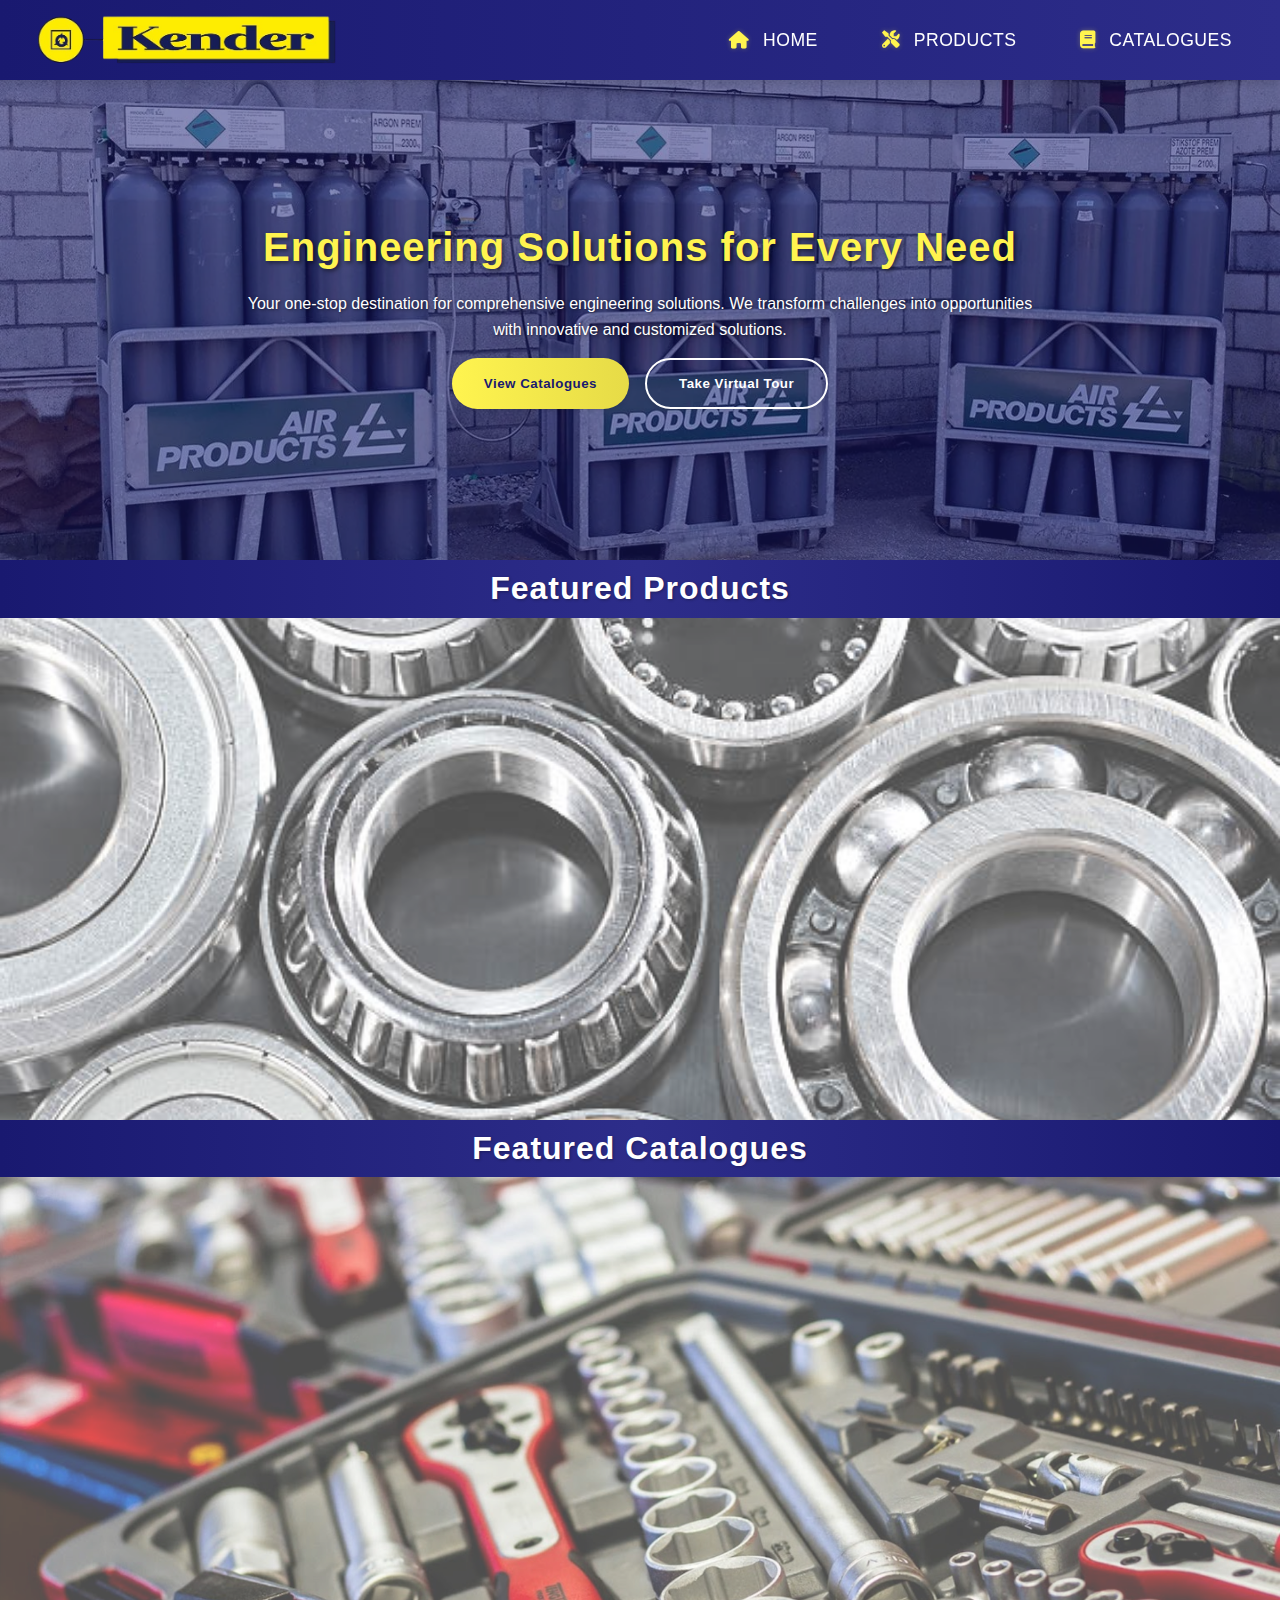
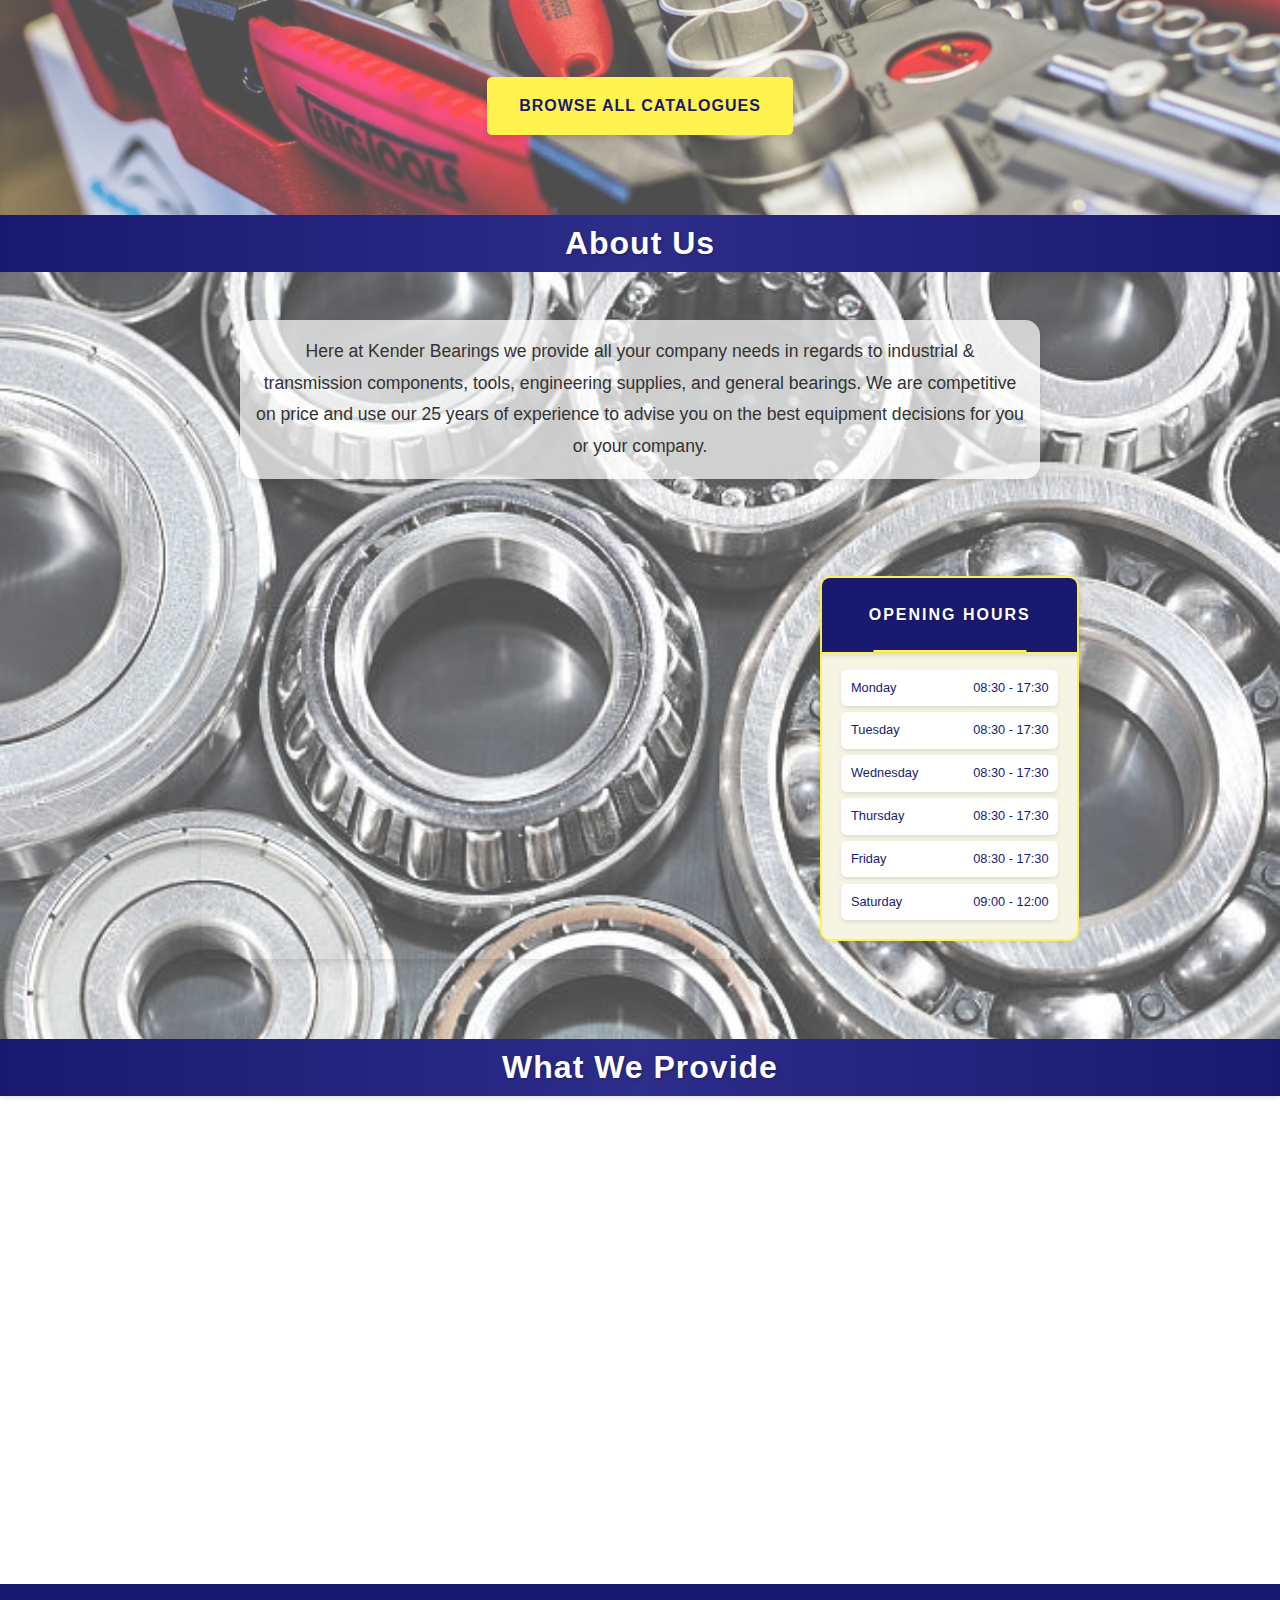
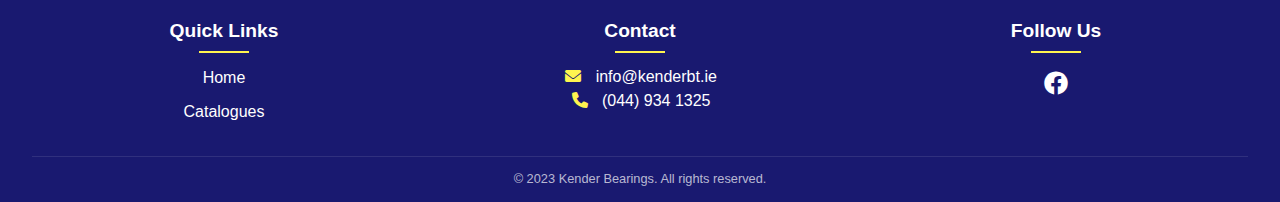
<file: index.html>
<!DOCTYPE html>
<html lang="en">
<head>
    <meta charset="UTF-8">
    <meta name="viewport" content="width=device-width, initial-scale=1.0">
    <meta name="description" content="Kender Engineering Solutions - Your one-stop destination for comprehensive engineering solutions">
    <title>Kender Engineering Solutions</title>

    <!-- Favicon -->
    <link rel="icon" href="assets/Logo/favicon.ico" type="image/x-icon">
    <link rel="shortcut icon" href="assets/Logo/favicon.ico" type="image/x-icon">

    <!-- Preload critical assets -->
    <link rel="preload" href="assets/Logo/Kender-Logo.webp" as="image">
    <link rel="preload" href="assets/hero/Air-Products-Hero.webp" as="image">
    <!-- Preconnect to Google Maps -->
    <link rel="preconnect" href="https://www.google.com">
    <link rel="preconnect" href="https://maps.gstatic.com">
    <link rel="preconnect" href="https://maps.googleapis.com">
    <!-- Defer non-critical CSS -->
    <link rel="stylesheet" href="styles.css">
    <link rel="stylesheet" href="https://cdnjs.cloudflare.com/ajax/libs/font-awesome/6.0.0/css/all.min.css" media="print" onload="this.media='all'">
    <noscript><link rel="stylesheet" href="https://cdnjs.cloudflare.com/ajax/libs/font-awesome/6.0.0/css/all.min.css"></noscript>
</head>
<body>
    <header>
        <nav class="navbar">
            <!-- Use srcset for responsive images -->
            <div class="logo" id="backToTop">
                <img src="assets/Logo/Kender-Logo.webp" alt="Kender Bearings Logo" width="150" height="60" loading="eager">
            </div>
            <button class="hamburger" aria-label="Menu">
                <span></span><span></span><span></span>
            </button>
            <ul class="nav-links">
                <li><a href="#" id="homeLink"><i class="fas fa-home"></i> Home</a></li>
                <li><a href="#" id="productsLink"><i class="fas fa-tools"></i> Products</a></li>
                <li><a href="#" id="cataloguesLink"><i class="fas fa-book"></i> Catalogues</a></li>
            </ul>
        </nav>
    </header>

    <section id="home" class="hero">
            <div class="slideshow">
                <div class="slide" style="background-image: url('assets/hero/Air-Products-Hero.webp')"></div>
                <div class="slide" style="background-image: url('assets/hero/Hobby-Weld-Hero.webp')"></div>
                <div class="slide" style="background-image: url('assets/hero/Teng-Tool-Tool-Box-Hero.webp')"></div>
                <div class="slide" style="background-image: url('assets/hero/Welding-Equipment-Hero.webp')"></div>
                <div class="slide" style="background-image: url('assets/hero/Teng-Tool-Tools-Hero.webp')"></div>
            </div>
            <div class="hero-content">
                <h1>Engineering Solutions for Every Need</h1>
                <p>Your one-stop destination for comprehensive engineering solutions. We transform challenges into opportunities with innovative and customized solutions.</p>
                <div class="hero-buttons">
                    <button id="heroCataloguesButton" class="primary-button">View Catalogues</button>
                    <button id="tourButton" class="secondary-button">Take Virtual Tour</button>
                </div>
            </div>
        </section>

        <!-- Featured Products Section -->
        <div id="products-divider" class="section-divider">
            <h2>Featured Products</h2>
        </div>
        <section id="products" class="featured-products">
            <div class="product-grid">
                <a href="javascript:void(0);" class="product-link" id="hobbyWeldLink">
                    <div class="product-item">
                        <div class="product-image" style="background-image: url('assets/featured/Hobby-Weld-Product-Logo.webp')"></div>
                        <h3>Hobby Weld</h3>
                        <p>Professional welding equipment for hobbyists and professionals</p>
                    </div>
                </a>
                <a href="javascript:void(0);" class="product-link" id="tengToolsLink">
                    <div class="product-item">
                        <div class="product-image" style="background-image: url('assets/featured/Teng-Tool-Featured-Products.webp')"></div>
                        <h3>Teng Tools</h3>
                        <p>High-quality hand tools and storage solutions</p>
                    </div>
                </a>
                <a href="javascript:void(0);" class="product-link" id="sealeyLink">
                    <div class="product-item">
                        <div class="product-image" style="background-image: url('assets/featured/Sealey-Product-Logo.webp')"></div>
                        <h3>Sealey</h3>
                        <p>Professional workshop equipment and tools</p>
                    </div>
                </a>
            </div>
        </section>
         <!-- End of featured-products section -->

        <!-- Featured Catalogues Section -->
        <div id="catalogues-divider" class="section-divider">
            <h2>Featured Catalogues</h2>
        </div>
        <section id="catalogues" class="catalogue-section">
            <div class="catalogue-grid">
                <div class="product-item" id="airProductsWebsite">
                    <div class="product-image" style="background-image: url('assets/catalogue/Air-Products-Logo-Catalogue.webp')"></div>
                    <h3>Air Products</h3>
                    <p>Welding and cutting solutions</p>
                </div>
                <div class="product-item">
                    <div class="product-image" style="background-image: url('assets/catalogue/Jeffersons-Logo-Catalogue.webp')"></div>
                    <h3>Jeffersons</h3>
                    <p>Industrial equipment and supplies</p>
                </div>
                <div class="product-item" id="airProductsHandbook">
                    <div class="product-image" style="background-image: url('assets/catalogue/Air-Products-Logo-Catalogue.webp')"></div>
                    <h3>Air Products Welder's Handbook</h3>
                    <p>Professional welding guides and specifications</p>
                </div>
            </div>
            <div class="view-more">
                <a href="catalogue.html" class="see-more-button">Browse All Catalogues</a>
            </div>
        </section>

        <!-- About Us Section -->
        <div class="section-divider">
            <h2>About Us</h2>
        </div>
        <section class="about-location">
            <div class="container">
                <div class="about-content">
                    <p>Here at Kender Bearings we provide all your company needs in regards to industrial & transmission components, tools, engineering supplies, and general bearings. We are competitive on price and use our 25 years of experience to advise you on the best equipment decisions for you or your company.</p>
                </div>
                <div class="location-hours-container">
                    <div class="map-container">
                        <iframe
                            src="https://www.google.com/maps/embed?pb=!1m18!1m12!1m3!1d2374.4370835449735!2d-7.348661684159903!3d53.52683098002037!2m3!1f0!2f0!3f0!3m2!1i1024!2i768!4f13.1!3m3!1m2!1s0x485dc01e7c876b93%3A0x66a415b8519930ea!2sGJ8Q%2BC8%20Mullingar%2C%20Commons%2C%20County%20Westmeath!5e0!3m2!1sen!2sie!4v1679923843811!5m2!1sen!2sie"
                            width="100%"
                            height="100%"
                            style="border:0;"
                            loading="lazy"
                            fetchpriority="high"
                            referrerpolicy="no-referrer-when-downgrade"
                            allow="fullscreen; geolocation"
                            title="Kender Engineering Solutions Location Map">
                        </iframe>
                    </div>
                    <section class="opening-hours">
                        <div class="opening-hours-header">
                            <h2>Opening Hours</h2>
                        </div>
                        <div class="hours-list">
                            <div class="hours-item">
                                <span class="day">Monday</span>
                                <span class="time">08:30 - 17:30</span>
                            </div>
                            <div class="hours-item">
                                <span class="day">Tuesday</span>
                                <span class="time">08:30 - 17:30</span>
                            </div>
                            <div class="hours-item">
                                <span class="day">Wednesday</span>
                                <span class="time">08:30 - 17:30</span>
                            </div>
                            <div class="hours-item">
                                <span class="day">Thursday</span>
                                <span class="time">08:30 - 17:30</span>
                            </div>
                            <div class="hours-item">
                                <span class="day">Friday</span>
                                <span class="time">08:30 - 17:30</span>
                            </div>
                            <div class="hours-item">
                                <span class="day">Saturday</span>
                                <span class="time">09:00 - 12:00</span>
                            </div>
                        </div>
                    </section>
                </div>
            </div>
        </section>

        <!-- What We Provide Section -->
        <div class="section-divider">
            <h2>What We Provide</h2>
        </div>
        <section class="services-provided">
            <div class="container">
                <div class="services-list">
                    <ul>
                        <li>Belts, Bearings, Oil Seals, Chains</li>
                        <li>Hand Tools & Power Tools</li>
                        <li>Compressors</li>
                        <li>Abrasives</li>
                        <li>Metal Working Equipment</li>
                        <li>Industrial Lubricants</li>
                        <li>Nuts and Bolts</li>
                        <li>Mig Welders</li>
                        <li>Tig Welders</li>
                        <li>Stick Welders</li>
                        <li>Mobile Welders & Generators</li>
                        <li>Plasma Cutters</li>
                        <li>Spot Welders</li>
                        <li>Industrial Gases</li>
                        <li class="more-item">& More...</li>
                    </ul>
                </div>
            </div>
        </section>
    </main>

    <footer>
        <div class="footer-content">
            <div class="footer-section">
                <h4>Quick Links</h4>
                <ul>
                    <li><a href="#" class="scroll-top">Home</a></li>
                    <li><a href="catalogue.html">Catalogues</a></li>
                </ul>
            </div>
            <div class="footer-section">
                <h4>Contact</h4>
                <p class="contact-info">
                    <i class="fas fa-envelope"></i> <a href="mailto:info@kenderbt.ie">info@kenderbt.ie</a><br>
                    <i class="fas fa-phone"></i> <a href="tel:0449341325">(044) 934 1325</a>
                </p>
            </div>
            <div class="footer-section">
                <h4>Follow Us</h4>
                <div class="social-links">
                    <a href="#" rel="noopener noreferrer"><i class="fab fa-facebook"></i></a>
                </div>
            </div>
        </div>
        <div class="footer-bottom">
            <p>&copy; 2023 Kender Bearings. All rights reserved.</p>
        </div>
    </footer>

    <!-- Virtual Tour Overlay -->
    <div id="tourOverlay" class="tour-overlay">
        <div class="tour-content">
            <button id="tourClose" class="tour-close">&times;</button>
            <div id="tourMainImage" class="tour-main-image">
                <div id="tourContent" class="tour-content-container" style="display: none;">
                    <div class="placeholder-text">Virtual Tour Image 1</div>
                </div>
                <iframe id="streetViewFrame" class="street-view-frame" allow="fullscreen; geolocation; accelerometer; gyroscope; magnetometer" loading="lazy"></iframe>
            </div>
            <div class="tour-thumbnails">
                <div class="tour-thumbnail active" data-index="0">
                    <div class="placeholder-text">1</div>
                </div>
                <div class="tour-thumbnail" data-index="1">
                    <div class="placeholder-text">2</div>
                </div>
            </div>
        </div>
    </div>

    <!-- Hobby Weld Redirect Popup -->
    <div id="hobbyWeldPopup" class="popup-overlay">
        <div class="popup-content">
            <h3>External Website Notice</h3>
            <p>You are about to visit <strong>hobbyweld.co.uk</strong>. Please note that the prices may vary in Ireland as the website is based in the UK and therefore shows Pounds instead of Euro.</p>
            <div class="popup-buttons">
                <button id="cancelRedirect" class="secondary-button">Cancel</button>
                <button id="proceedRedirect" class="primary-button">Proceed <i class="fas fa-external-link-alt"></i></button>
            </div>
        </div>
    </div>

    <script src="script.js"></script>
</body>
</html>
</file>
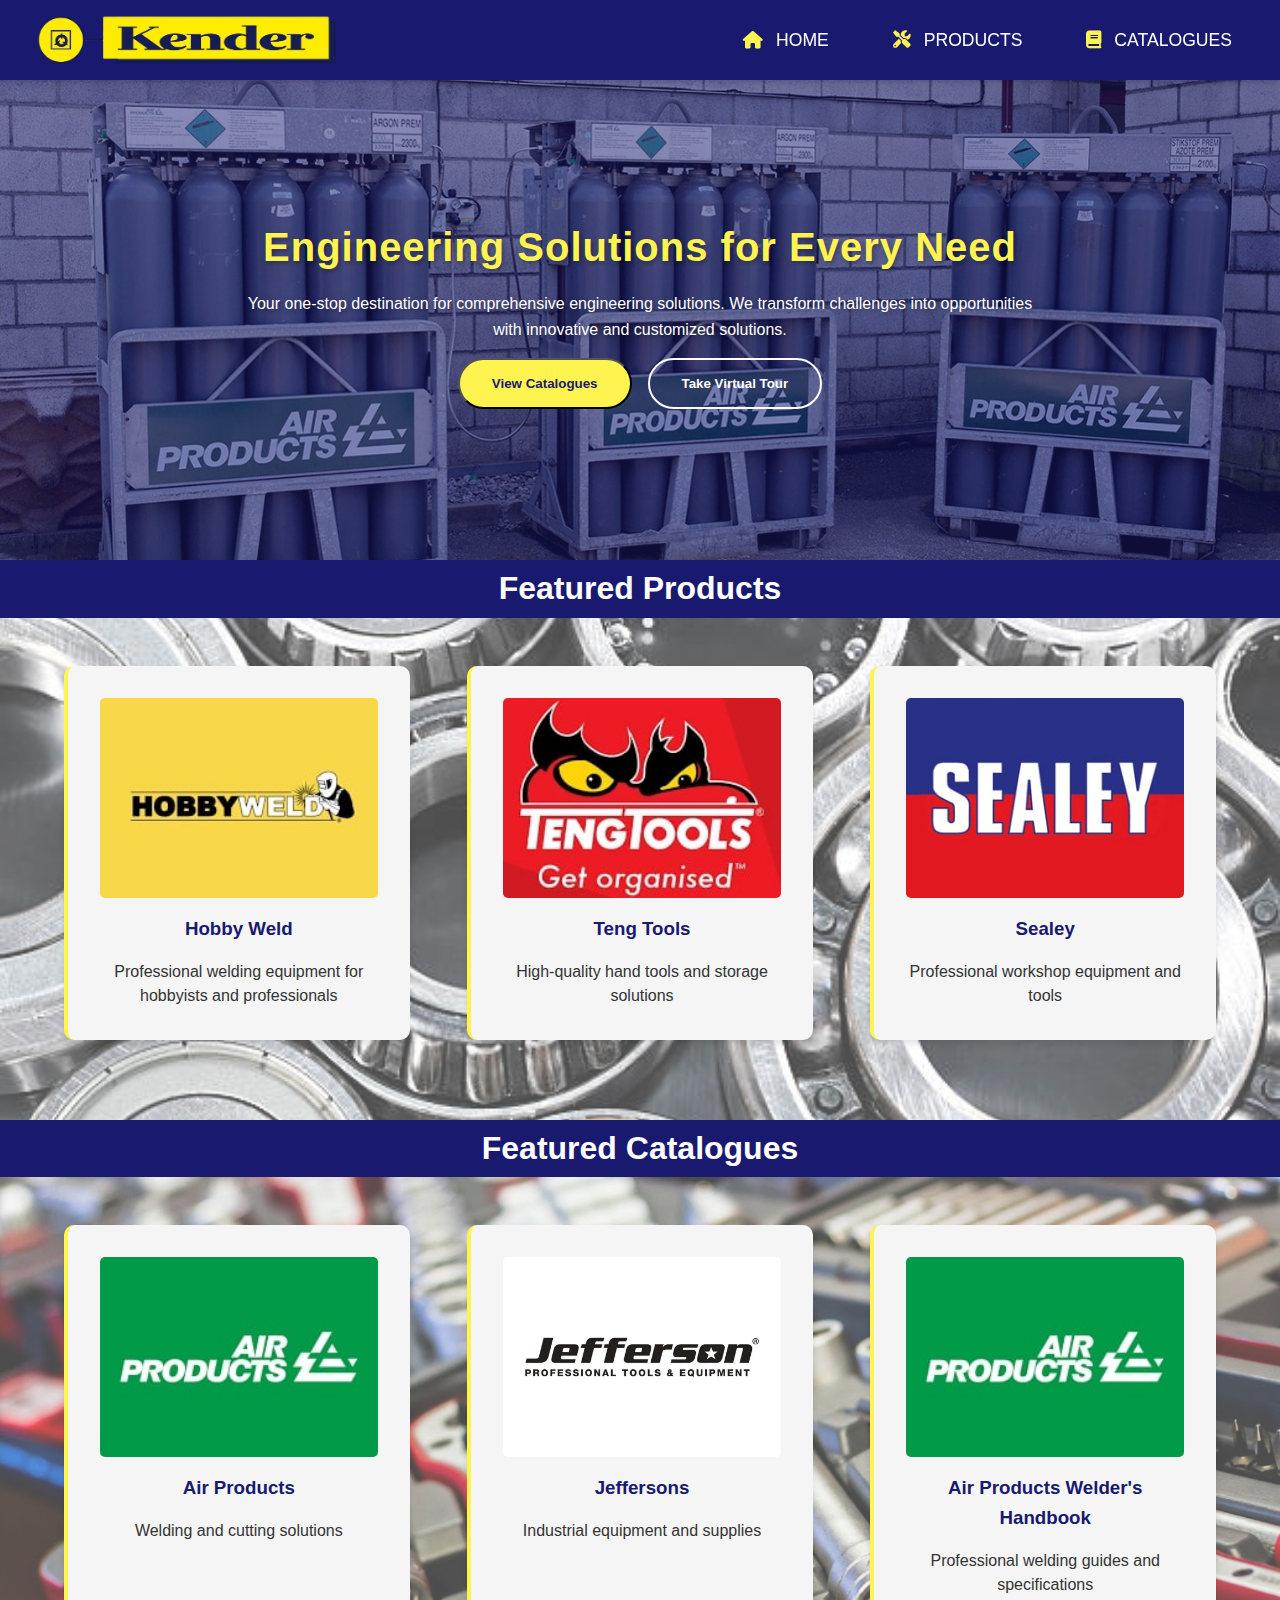
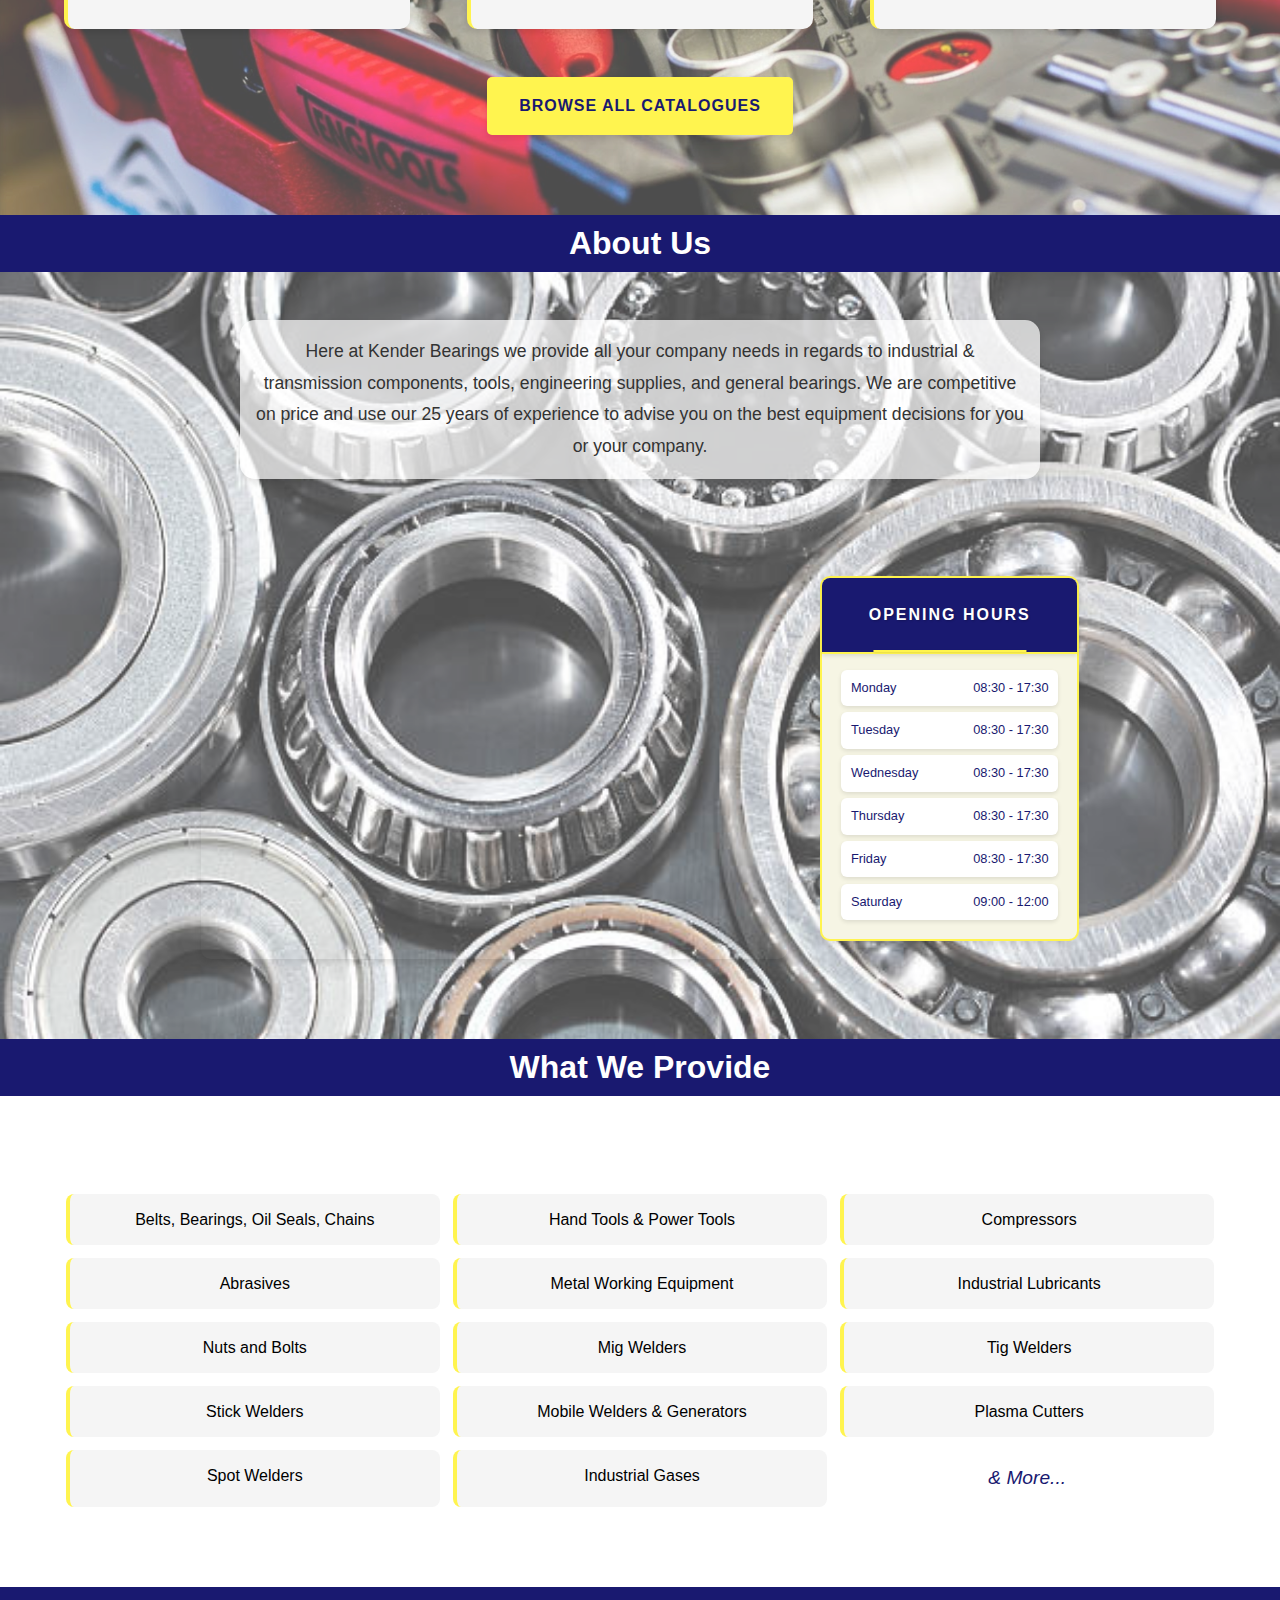
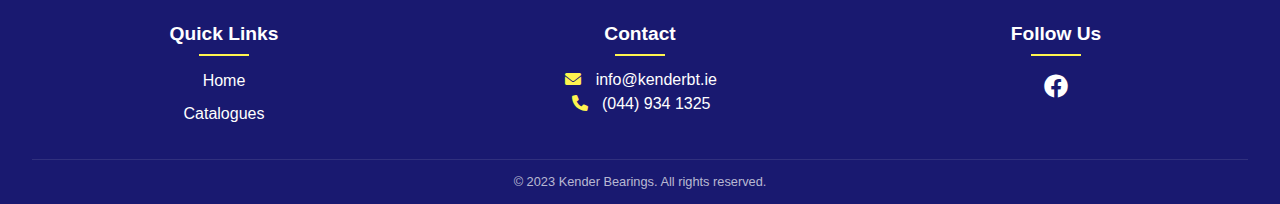
<file: Kender/index.html>
<!DOCTYPE html>
<html lang="en">
<head>
    <meta charset="UTF-8">
    <meta name="viewport" content="width=device-width, initial-scale=1.0">
    <meta name="description" content="Kender Engineering Solutions - Your one-stop destination for comprehensive engineering solutions">
    <title>Kender Engineering Solutions</title>
    <!-- Preload critical assets -->
    <link rel="preload" href="assets/Logo/Kender-Logo.png" as="image">
    <link rel="preload" href="assets/hero/Air-Products-Hero.jpg" as="image">
    <!-- Preconnect to Google Maps -->
    <link rel="preconnect" href="https://www.google.com">
    <link rel="preconnect" href="https://maps.gstatic.com">
    <link rel="preconnect" href="https://maps.googleapis.com">
    <!-- Defer non-critical CSS -->
    <link rel="stylesheet" href="styles.css">
    <link rel="stylesheet" href="https://cdnjs.cloudflare.com/ajax/libs/font-awesome/6.0.0/css/all.min.css" media="print" onload="this.media='all'">
</head>
<body>
    <header>
        <nav class="navbar">
            <!-- Use srcset for responsive images -->
            <div class="logo" id="backToTop">
                <img src="assets/Logo/Kender-Logo.png" alt="Kender Bearings Logo" width="150" height="60" loading="eager">
            </div>
            <button class="hamburger" aria-label="Menu">
                <span></span><span></span><span></span>
            </button>
            <ul class="nav-links">
                <li><a href="#" id="homeLink"><i class="fas fa-home"></i> Home</a></li>
                <li><a href="#" id="productsLink"><i class="fas fa-tools"></i> Products</a></li>
                <li><a href="#" id="cataloguesLink"><i class="fas fa-book"></i> Catalogues</a></li>
            </ul>
        </nav>
    </header>

    <section id="home" class="hero">
            <div class="slideshow">
                <div class="slide" style="background-image: url('assets/hero/Air-Products-Hero.jpg')"></div>
                <div class="slide" style="background-image: url('assets/hero/Hobby-Weld-Hero.jpg')"></div>
                <div class="slide" style="background-image: url('assets/hero/Teng-Tool-Tool-Box-Hero.jpg')"></div>
                <div class="slide" style="background-image: url('assets/hero/Welding-Equipment-Hero.jpg')"></div>
                <div class="slide" style="background-image: url('assets/hero/Teng-Tool-Tools-Hero.jpg')"></div>
            </div>
            <div class="hero-content">
                <h1>Engineering Solutions for Every Need</h1>
                <p>Your one-stop destination for comprehensive engineering solutions. We transform challenges into opportunities with innovative and customized solutions.</p>
                <div class="hero-buttons">
                    <button id="heroCataloguesButton" class="primary-button">View Catalogues</button>
                    <button id="tourButton" class="secondary-button">Take Virtual Tour</button>
                </div>
            </div>
        </section>

        <!-- Featured Products Section -->
        <div id="products-divider" class="section-divider">
            <h2>Featured Products</h2>
        </div>
        <section id="products" class="featured-products">
            <div class="product-grid">
                <a href="#hobby-weld" class="product-link">
                    <div class="product-item">
                        <div class="product-image" style="background-image: url('assets/featured/Hobby-Weld-Product-Logo.jpg')"></div>
                        <h3>Hobby Weld</h3>
                        <p>Professional welding equipment for hobbyists and professionals</p>
                    </div>
                </a>
                <a href="#teng-tools" class="product-link">
                    <div class="product-item">
                        <div class="product-image" style="background-image: url('assets/featured/Teng-Tool-Featured-Products.jpg')"></div>
                        <h3>Teng Tools</h3>
                        <p>High-quality hand tools and storage solutions</p>
                    </div>
                </a>
                <a href="#sealey" class="product-link">
                    <div class="product-item">
                        <div class="product-image" style="background-image: url('assets/featured/Sealey-Product-Logo.jpg')"></div>
                        <h3>Sealey</h3>
                        <p>Professional workshop equipment and tools</p>
                    </div>
                </a>
            </div>
        </section>
         <!-- End of featured-products section -->

        <!-- Featured Catalogues Section -->
        <div id="catalogues-divider" class="section-divider">
            <h2>Featured Catalogues</h2>
        </div>
        <section id="catalogues" class="catalogue-section">
            <div class="catalogue-grid">
                <div class="product-item">
                    <div class="product-image" style="background-image: url('assets/catalogue/Air-Products-Logo-Catalogue.jpg')"></div>
                    <h3>Air Products</h3>
                    <p>Welding and cutting solutions</p>
                </div>
                <div class="product-item">
                    <div class="product-image" style="background-image: url('assets/catalogue/Jeffersons-Logo-Catalogue.jpg')"></div>
                    <h3>Jeffersons</h3>
                    <p>Industrial equipment and supplies</p>
                </div>
                <div class="product-item">
                    <div class="product-image" style="background-image: url('assets/catalogue/Air-Products-Logo-Catalogue.jpg')"></div>
                    <h3>Air Products Welder's Handbook</h3>
                    <p>Professional welding guides and specifications</p>
                </div>
            </div>
            <div class="view-more">
                <a href="catalogue.html" class="see-more-button">Browse All Catalogues</a>
            </div>
        </section>

        <!-- About Us Section -->
        <div class="section-divider">
            <h2>About Us</h2>
        </div>
        <section class="about-location">
            <div class="container">
                <div class="about-content">
                    <p>Here at Kender Bearings we provide all your company needs in regards to industrial & transmission components, tools, engineering supplies, and general bearings. We are competitive on price and use our 25 years of experience to advise you on the best equipment decisions for you or your company.</p>
                </div>
                <div class="location-hours-container">
                    <div class="map-container">
                        <iframe
                            src="https://www.google.com/maps/embed?pb=!1m18!1m12!1m3!1d2374.4370835449735!2d-7.348661684159903!3d53.52683098002037!2m3!1f0!2f0!3f0!3m2!1i1024!2i768!4f13.1!3m3!1m2!1s0x485dc01e7c876b93%3A0x66a415b8519930ea!2sGJ8Q%2BC8%20Mullingar%2C%20Commons%2C%20County%20Westmeath!5e0!3m2!1sen!2sie!4v1679923843811!5m2!1sen!2sie"
                            width="100%"
                            height="100%"
                            style="border:0;"
                            loading="lazy"
                            fetchpriority="high"
                            referrerpolicy="no-referrer-when-downgrade"
                            title="Kender Engineering Solutions Location Map">
                        </iframe>
                    </div>
                    <section class="opening-hours">
                        <div class="opening-hours-header">
                            <h2>Opening Hours</h2>
                        </div>
                        <div class="hours-list">
                            <div class="hours-item">
                                <span class="day">Monday</span>
                                <span class="time">08:30 - 17:30</span>
                            </div>
                            <div class="hours-item">
                                <span class="day">Tuesday</span>
                                <span class="time">08:30 - 17:30</span>
                            </div>
                            <div class="hours-item">
                                <span class="day">Wednesday</span>
                                <span class="time">08:30 - 17:30</span>
                            </div>
                            <div class="hours-item">
                                <span class="day">Thursday</span>
                                <span class="time">08:30 - 17:30</span>
                            </div>
                            <div class="hours-item">
                                <span class="day">Friday</span>
                                <span class="time">08:30 - 17:30</span>
                            </div>
                            <div class="hours-item">
                                <span class="day">Saturday</span>
                                <span class="time">09:00 - 12:00</span>
                            </div>
                        </div>
                    </section>
                </div>
            </div>
        </section>

        <!-- What We Provide Section -->
        <div class="section-divider">
            <h2>What We Provide</h2>
        </div>
        <section class="services-provided">
            <div class="container">
                <div class="services-list">
                    <ul>
                        <li>Belts, Bearings, Oil Seals, Chains</li>
                        <li>Hand Tools & Power Tools</li>
                        <li>Compressors</li>
                        <li>Abrasives</li>
                        <li>Metal Working Equipment</li>
                        <li>Industrial Lubricants</li>
                        <li>Nuts and Bolts</li>
                        <li>Mig Welders</li>
                        <li>Tig Welders</li>
                        <li>Stick Welders</li>
                        <li>Mobile Welders & Generators</li>
                        <li>Plasma Cutters</li>
                        <li>Spot Welders</li>
                        <li>Industrial Gases</li>
                        <li class="more-item">& More...</li>
                    </ul>
                </div>
            </div>
        </section>
    </main>

    <footer>
        <div class="footer-content">
            <div class="footer-section">
                <h4>Quick Links</h4>
                <ul>
                    <li><a href="#" class="scroll-top">Home</a></li>
                    <li><a href="catalogue.html">Catalogues</a></li>
                </ul>
            </div>
            <div class="footer-section">
                <h4>Contact</h4>
                <p class="contact-info">
                    <i class="fas fa-envelope"></i> <a href="mailto:info@kenderbt.ie">info@kenderbt.ie</a><br>
                    <i class="fas fa-phone"></i> <a href="tel:0449341325">(044) 934 1325</a>
                </p>
            </div>
            <div class="footer-section">
                <h4>Follow Us</h4>
                <div class="social-links">
                    <a href="#"><i class="fab fa-facebook"></i></a>
                </div>
            </div>
        </div>
        <div class="footer-bottom">
            <p>&copy; 2023 Kender Bearings. All rights reserved.</p>
        </div>
    </footer>

    <!-- Virtual Tour Overlay -->
    <div id="tourOverlay" class="tour-overlay">
        <div class="tour-content">
            <button id="tourClose" class="tour-close">&times;</button>
            <div id="tourMainImage" class="tour-main-image">
                <div id="tourContent" class="tour-content-container" style="display: none;">
                    <div class="placeholder-text">Virtual Tour Image 1</div>
                </div>
                <iframe id="streetViewFrame" class="street-view-frame" allowfullscreen></iframe>
            </div>
            <div class="tour-thumbnails">
                <div class="tour-thumbnail active" data-index="0">
                    <div class="placeholder-text">1</div>
                </div>
                <div class="tour-thumbnail" data-index="1">
                    <div class="placeholder-text">2</div>
                </div>
            </div>
        </div>
    </div>

    <script src="script.js"></script>
</body>
</html>
</file>
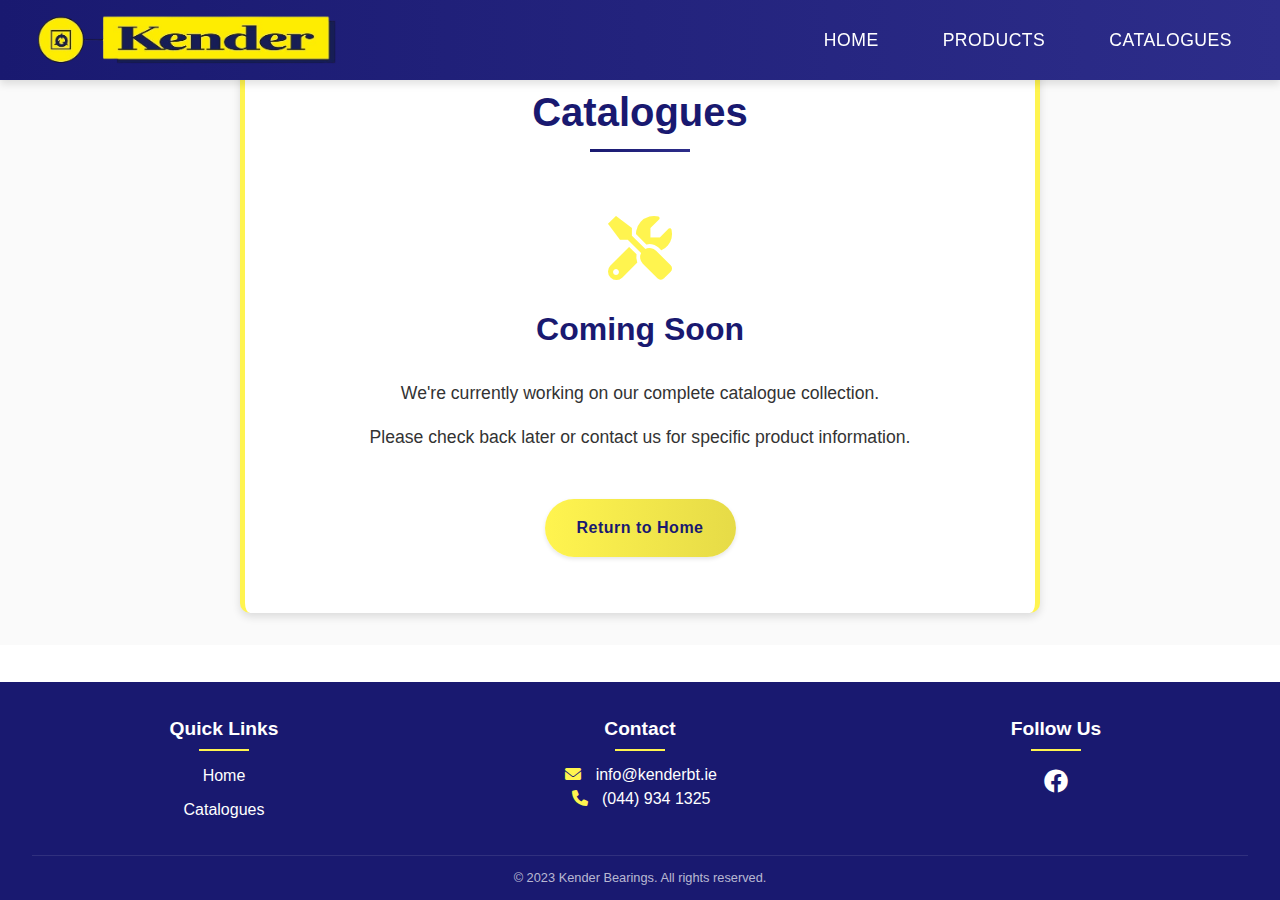
<file: catalogue.html>
<!DOCTYPE html>
<html lang="en">
<head>
    <meta charset="UTF-8">
    <meta name="viewport" content="width=device-width, initial-scale=1.0">
    <title>Catalogues - Kender Engineering Solutions</title>
    <meta name="description" content="Browse our comprehensive collection of product catalogues at Kender Engineering Solutions.">

    <!-- Favicon -->
    <link rel="icon" href="assets/Logo/favicon.ico" type="image/x-icon">
    <link rel="shortcut icon" href="assets/Logo/favicon.ico" type="image/x-icon">

    <link rel="stylesheet" href="styles.css">
    <link rel="stylesheet" href="https://cdnjs.cloudflare.com/ajax/libs/font-awesome/6.0.0/css/all.min.css">
</head>
<body>
    <header>
        <nav class="navbar">
            <a href="index.html" class="logo" id="backToTop">
                <img src="assets/Logo/Kender-Logo.webp" alt="Kender Bearings Logo">
            </a>
            <div class="hamburger">
                <span></span>
                <span></span>
                <span></span>
            </div>
            <ul class="nav-links">
                <li><a href="index.html#home">Home</a></li>
                <li><a href="index.html#products">Products</a></li>
                <li><a href="index.html#catalogues">Catalogues</a></li>
            </ul>
        </nav>
    </header>

    <main>
        <div class="coming-soon-container">
            <div class="coming-soon-content">
                <h1>Catalogues</h1>
                <div class="coming-soon-message">
                    <i class="fas fa-tools"></i>
                    <h2>Coming Soon</h2>
                    <p>We're currently working on our complete catalogue collection.</p>
                    <p>Please check back later or contact us for specific product information.</p>
                    <a href="index.html" class="primary-button">Return to Home</a>
                </div>
            </div>
        </div>
    </main>

    <footer>
        <div class="footer-content">
            <div class="footer-section">
                <h4>Quick Links</h4>
                <ul>
                    <li><a href="index.html">Home</a></li>
                    <li><a href="#catalogues">Catalogues</a></li>
                </ul>
            </div>
            <div class="footer-section">
                <h4>Contact</h4>
                <p class="contact-info">
                    <i class="fas fa-envelope"></i> <a href="mailto:info@kenderbt.ie">info@kenderbt.ie</a><br>
                    <i class="fas fa-phone"></i> <a href="tel:0449341325">(044) 934 1325</a>
                </p>
            </div>
            <div class="footer-section">
                <h4>Follow Us</h4>
                <div class="social-links">
                    <a href="#" rel="noopener noreferrer"><i class="fab fa-facebook"></i></a>
                </div>
            </div>
        </div>
        <div class="footer-bottom">
            <p>&copy; 2023 Kender Bearings. All rights reserved.</p>
        </div>
    </footer>

    <script src="script.js"></script>
</body>
</html>
</file>
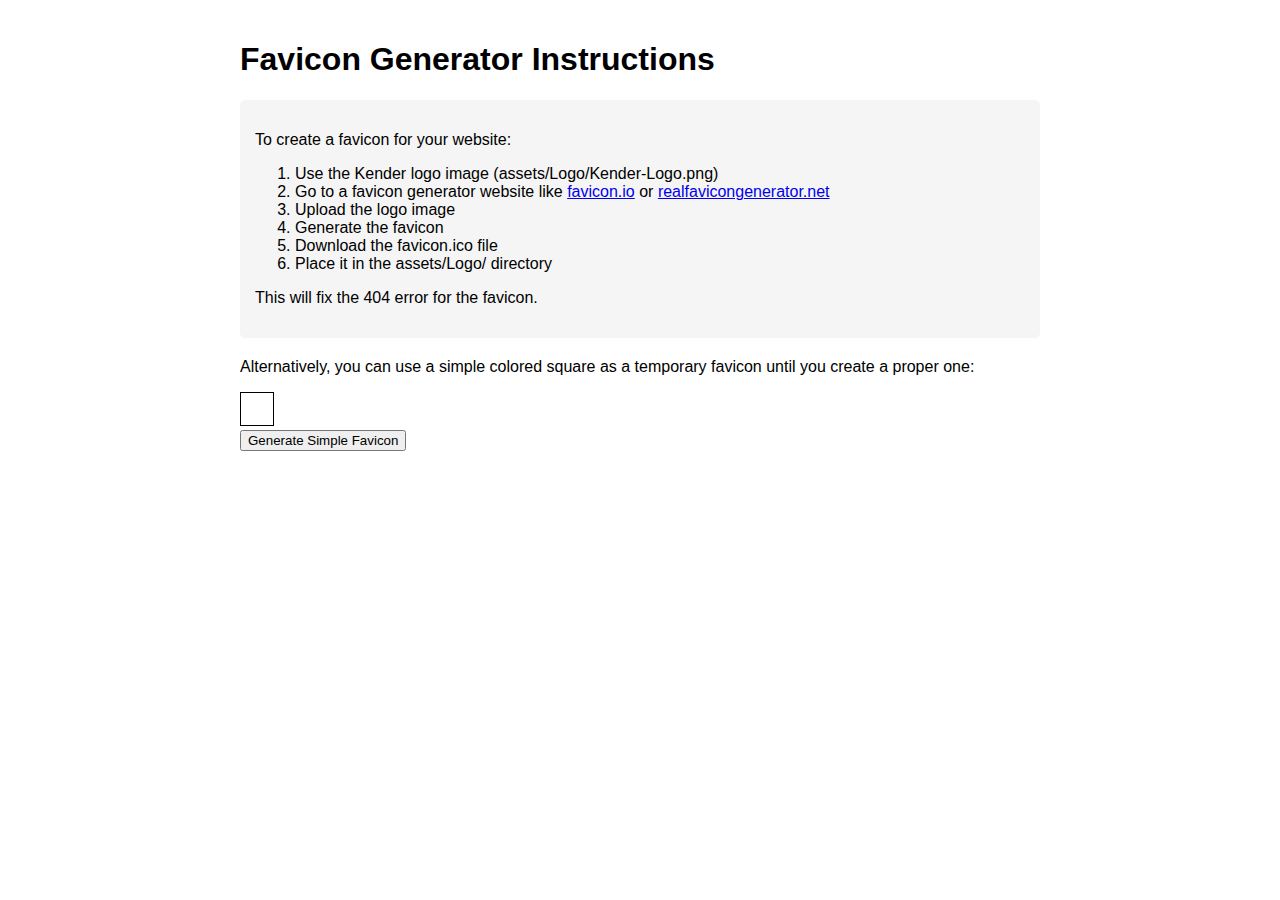
<file: create-favicon.html>
<!DOCTYPE html>
<html>
<head>
    <title>Favicon Generator</title>
    <style>
        body {
            font-family: Arial, sans-serif;
            max-width: 800px;
            margin: 0 auto;
            padding: 20px;
        }
        .instructions {
            background-color: #f5f5f5;
            padding: 15px;
            border-radius: 5px;
            margin-bottom: 20px;
        }
    </style>
</head>
<body>
    <h1>Favicon Generator Instructions</h1>
    
    <div class="instructions">
        <p>To create a favicon for your website:</p>
        <ol>
            <li>Use the Kender logo image (assets/Logo/Kender-Logo.png)</li>
            <li>Go to a favicon generator website like <a href="https://favicon.io/" target="_blank">favicon.io</a> or <a href="https://realfavicongenerator.net/" target="_blank">realfavicongenerator.net</a></li>
            <li>Upload the logo image</li>
            <li>Generate the favicon</li>
            <li>Download the favicon.ico file</li>
            <li>Place it in the assets/Logo/ directory</li>
        </ol>
        <p>This will fix the 404 error for the favicon.</p>
    </div>
    
    <p>Alternatively, you can use a simple colored square as a temporary favicon until you create a proper one:</p>
    
    <canvas id="faviconCanvas" width="32" height="32" style="border:1px solid #000;"></canvas>
    <br>
    <button onclick="generateFavicon()">Generate Simple Favicon</button>
    <a id="downloadLink" download="favicon.ico" style="display:none; margin-left: 10px;" href="#">Download Favicon</a>
    
    <script>
        function generateFavicon() {
            const canvas = document.getElementById('faviconCanvas');
            const ctx = canvas.getContext('2d');
            
            // Clear canvas
            ctx.clearRect(0, 0, canvas.width, canvas.height);
            
            // Fill with Kender blue color (#191970)
            ctx.fillStyle = '#191970';
            ctx.fillRect(0, 0, canvas.width, canvas.height);
            
            // Add a yellow accent (#fff44f)
            ctx.fillStyle = '#fff44f';
            ctx.fillRect(0, 0, 8, canvas.height);
            
            // Convert to data URL
            const dataUrl = canvas.toDataURL('image/png');
            
            // Show download link
            const downloadLink = document.getElementById('downloadLink');
            downloadLink.href = dataUrl;
            downloadLink.style.display = 'inline-block';
        }
    </script>
</body>
</html>
</file>
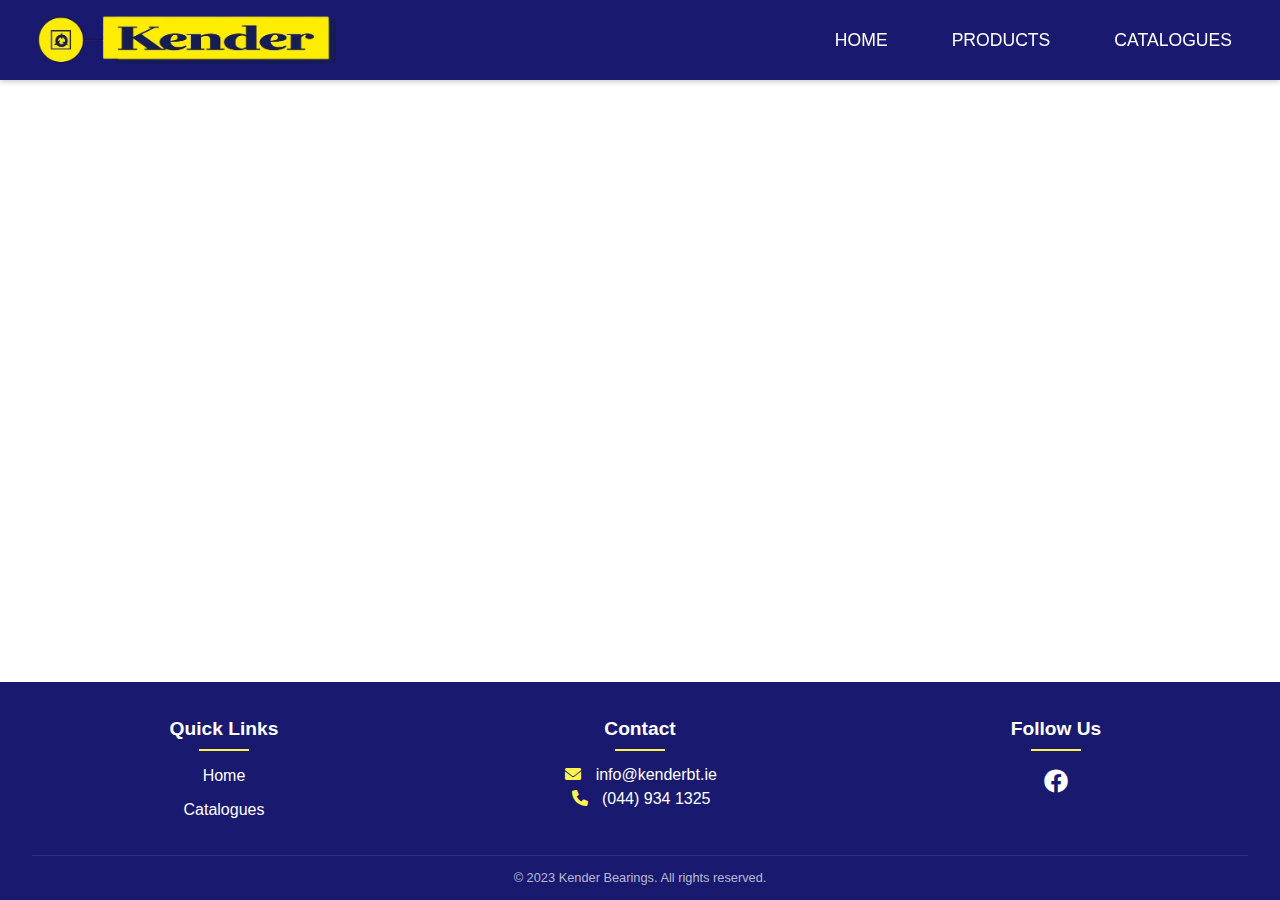
<file: Kender/catalogue.html>
<!DOCTYPE html>
<html lang="en">
<head>
    <meta charset="UTF-8">
    <meta name="viewport" content="width=device-width, initial-scale=1.0">
    <title>Catalogues - Kender Engineering Solutions</title>
    <link rel="stylesheet" href="styles.css">
    <link rel="stylesheet" href="https://cdnjs.cloudflare.com/ajax/libs/font-awesome/6.0.0/css/all.min.css">
</head>
<body>
    <header>
        <nav class="navbar">
            <a href="index.html" class="logo" id="backToTop">
                <img src="assets/Logo/Kender-Logo.png" alt="Kender Bearings Logo">
            </a>
            <div class="hamburger">
                <span></span>
                <span></span>
                <span></span>
            </div>
            <ul class="nav-links">
                <li><a href="index.html#home">Home</a></li>
                <li><a href="index.html#products">Products</a></li>
                <li><a href="index.html#catalogues">Catalogues</a></li>
            </ul>
        </nav>
    </header>

    <main>
        <!-- Main content will go here -->
    </main>

    <footer>
        <div class="footer-content">
            <div class="footer-section">
                <h4>Quick Links</h4>
                <ul>
                    <li><a href="index.html">Home</a></li>
                    <li><a href="#catalogues">Catalogues</a></li>
                </ul>
            </div>
            <div class="footer-section">
                <h4>Contact</h4>
                <p class="contact-info">
                    <i class="fas fa-envelope"></i> <a href="mailto:info@kenderbt.ie">info@kenderbt.ie</a><br>
                    <i class="fas fa-phone"></i> <a href="tel:0449341325">(044) 934 1325</a>
                </p>
            </div>
            <div class="footer-section">
                <h4>Follow Us</h4>
                <div class="social-links">
                    <a href="#"><i class="fab fa-facebook"></i></a>
                </div>
            </div>
        </div>
        <div class="footer-bottom">
            <p>&copy; 2023 Kender Bearings. All rights reserved.</p>
        </div>
    </footer>

    <script src="script.js"></script>
</body>
</html>
</file>
<file: styles.css>
:root {
    --midnight-blue: #191970;
    --midnight-blue-light: #2d2d8a;
    --light-blue: #f0f8ff;
    --white: #ffffff;
    --lemon-yellow: #fff44f;
    --lemon-yellow-dark: #e6db47;
    --gray: #f5f5f5;
    --gray-light: #fafafa;
    --gray-dark: #e0e0e0;
    --dark-gray: #333;

    /* New shadow variables */
    --shadow-sm: 0 2px 4px rgba(0, 0, 0, 0.1);
    --shadow-md: 0 4px 8px rgba(0, 0, 0, 0.12);
    --shadow-lg: 0 8px 16px rgba(0, 0, 0, 0.15);

    /* Animation speeds */
    --transition-fast: 0.2s;
    --transition-medium: 0.3s;
    --transition-slow: 0.5s;
}

/* Base Styles */
* {
    margin: 0;
    padding: 0;
    box-sizing: border-box;
}

html {
    scroll-behavior: smooth;
}

body {
    font-family: 'Segoe UI', 'Arial', sans-serif;
    line-height: 1.6;
    min-height: 100vh;
    display: flex;
    flex-direction: column;
    color: var(--dark-gray);
    background-color: var(--white);
}

/* Navigation */
.navbar {
    background: linear-gradient(to right, var(--midnight-blue), var(--midnight-blue-light));
    padding: 1rem 2rem;
    position: fixed;
    width: 100%;
    top: 0;
    left: 0;
    z-index: 1000;
    display: flex;
    justify-content: space-between;
    align-items: center;
    height: 80px;
    box-shadow: var(--shadow-md);
    transition: box-shadow var(--transition-medium) ease;
}

.logo {
    display: flex;
    align-items: center;
}

.logo img {
    height: 50px;
    width: auto;
}

.nav-links {
    display: flex;
    gap: 2rem;
    list-style: none;
}

.nav-links a {
    color: var(--white);
    text-decoration: none;
    font-size: 1.1rem;
    font-weight: 500;
    text-transform: uppercase;
    padding: .5rem 1rem;
    transition: all var(--transition-medium) ease;
    position: relative;
    letter-spacing: 0.5px;
}

.nav-links a i {
    margin-right: 8px;
    color: var(--lemon-yellow);
    transition: transform var(--transition-medium) ease, color var(--transition-medium) ease;
    text-shadow: 0 0 5px rgba(255, 244, 79, 0.3);
}

.nav-links a:hover i {
    transform: scale(1.2) rotate(5deg);
    color: var(--white);
}

.nav-links a::after {
    content: '';
    position: absolute;
    bottom: 0;
    left: 0;
    width: 0;
    height: 2px;
    background: var(--lemon-yellow);
    transition: width .3s;
}

.nav-links a:hover {
    color: var(--lemon-yellow);
}

.nav-links a:hover::after {
    width: 100%;
}

/* Hamburger Menu Styles */
.hamburger {
    display: none;
    background: transparent;
    border: none;
    cursor: pointer;
    padding: 0;
    width: 30px;
    height: 22px;
    position: relative;
    z-index: 1000;
}

.hamburger span {
    display: block;
    position: absolute;
    height: 3px;
    width: 100%;
    background: var(--lemon-yellow);
    border-radius: 3px;
    opacity: 1;
    left: 0;
    transform: rotate(0deg);
    transition: .25s ease-in-out;
}

.hamburger span:nth-child(1) {
    top: 0;
}

.hamburger span:nth-child(2) {
    top: 9px;
    width: 80%;
}

.hamburger span:nth-child(3) {
    top: 18px;
}

/* Hamburger Animation */
.hamburger.active span:nth-child(1) {
    top: 9px;
    transform: rotate(45deg);
    background: var(--lemon-yellow);
}

.hamburger.active span:nth-child(2) {
    opacity: 0;
    width: 0;
    background: var(--lemon-yellow);
}

.hamburger.active span:nth-child(3) {
    top: 9px;
    transform: rotate(-45deg);
    background: var(--lemon-yellow);
}

/* Mobile Menu Styles */
@media (max-width: 768px) {
    .hamburger {
        display: block;
        transition: transform var(--transition-fast) ease;
    }

    .hamburger:hover {
        transform: scale(1.1);
    }

    .hamburger:hover span {
        background: var(--lemon-yellow);
    }

    .hamburger:hover span:nth-child(2) {
        width: 100%;
    }

    .nav-links {
        position: absolute;
        top: 60px;
        left: 0;
        width: 100%;
        background: linear-gradient(to bottom, var(--midnight-blue), var(--midnight-blue-light));
        padding: 0;
        box-shadow: var(--shadow-md);
        display: flex;
        flex-direction: column;
        align-items: center;
        gap: 0;
        transform-origin: top;
        transform: scaleY(0);
        opacity: 0;
        height: 0;
        overflow: hidden;
        transition: all 0.3s cubic-bezier(0.4, 0, 0.2, 1);
        margin-top: 0;
        border-top: 2px solid var(--lemon-yellow);
        border-bottom: 2px solid var(--lemon-yellow);
    }

    .nav-links.active {
        transform: scaleY(1);
        opacity: 1;
        height: auto;
        padding: 10px 0;
    }

    .nav-links li {
        width: 90%;
        text-align: center;
        margin: 5px 0;
        border-radius: 8px;
        overflow: hidden;
        transition: all var(--transition-medium) ease;
        background-color: rgba(255, 255, 255, 0.05);
    }

    .nav-links li:hover {
        background-color: rgba(255, 255, 255, 0.1);
        transform: translateX(5px);
    }

    .nav-links a {
        width: 100%;
        display: block;
        padding: 0.8rem 1rem;
        position: relative;
        color: var(--white);
        text-decoration: none;
        font-size: 1.1rem;
        font-weight: 500;
        text-transform: uppercase;
        transition: all var(--transition-medium) ease;
        letter-spacing: 1px;
    }

    /* Remove the previous hover effects */
    .nav-links a::before {
        display: none;
    }

    /* Keep only the underline effect from PC version */
    .nav-links a::after {
        content: '';
        position: absolute;
        bottom: 0;
        left: 50%;
        width: 0;
        height: 2px;
        background: var(--lemon-yellow);
        transition: width .3s, left .3s;
        transform: translateX(-50%);
    }

    .nav-links a:hover {
        color: var(--lemon-yellow);
    }

    .nav-links a:hover::after {
        width: 80%;
    }

    .nav-links a i {
        margin-right: 10px;
        font-size: 1.2rem;
        transition: transform var(--transition-medium) ease;
    }

    .nav-links a:hover i {
        transform: translateY(-2px);
    }
}

/* Ensure navbar height matches on mobile */
@media (max-width: 576px) {
    .navbar {
        height: 60px;
    }

    .nav-links {
        top: 60px; /* Match navbar height */
    }

    .logo img {
        height: 55px; /* Reduced from 65px for mobile */
        margin-top: -5px;
        margin-bottom: -5px;
    }

    .nav-links li {
        width: 95%;
        margin: 4px 0;
    }

    .nav-links a {
        padding: 0.7rem 0.8rem;
        font-size: 1rem;
    }

    .nav-links a i {
        font-size: 1.1rem;
    }
}

/* Extra small devices (small phones) */
@media (max-width: 375px) {
    .logo img {
        height: 50px; /* Further reduced for very small screens */
        margin-top: -5px;
        margin-bottom: -5px;
    }

    .navbar {
        padding: 1rem 1.5rem; /* Reduced horizontal padding */
    }
}

/* Very small devices */
@media (max-width: 320px) {
    .logo img {
        height: 45px; /* Even smaller for the smallest screens */
        margin-top: -5px;
        margin-bottom: -5px;
    }

    .navbar {
        padding: 1rem 1.2rem; /* Further reduced padding */
    }

    .hamburger {
        width: 25px; /* Slightly smaller hamburger menu */
        height: 20px;
    }
}

/* Hero Section */
.hero {
    position: relative;
    height: calc(100vh - 80px);
    min-height: 300px;
    max-height: 480px;
    display: flex;
    align-items: flex-start;
    justify-content: center;
    padding-top: 40px;
    margin-top: 80px;
    margin-bottom: 0;
}

.slideshow {
    position: absolute;
    inset: 0;
    z-index: 0;
}

.slide {
    position: absolute;
    inset: 0;
    opacity: 0;
    transition: opacity 1s ease-in-out;
    background: center/cover no-repeat;
}

.slide.active {
    opacity: 1;
}

.slide::after {
    content: '';
    position: absolute;
    inset: 0;
    background: rgba(25, 25, 112, 0.5); /* Reduced opacity from 0.6 to 0.5 */
}

.hero-content {
    position: relative;
    z-index: 1;
    max-width: 1200px;
    margin: 0 auto;
    text-align: center;
    padding: 1rem; /* Reduced padding */
    text-shadow: 2px 2px 4px rgba(0, 0, 0, 0.3);
}

.hero h1 {
    font-size: 2.5rem;
    margin-bottom: 0.75rem;
    color: var(--lemon-yellow);
    letter-spacing: 1px;
    text-shadow: 2px 2px 4px rgba(0, 0, 0, 0.5);
    animation: fadeInDown 1s ease-out;
}

@keyframes fadeInDown {
    from {
        opacity: 0;
        transform: translateY(-20px);
    }
    to {
        opacity: 1;
        transform: translateY(0);
    }
}

.hero-content p {
    font-size: 1rem; /* Reduced from 1.1rem */
    color: var(--white);
    max-width: 800px;
    margin: 0 auto;
    text-shadow: 1px 1px 3px rgba(0, 0, 0, 0.5);
    animation: fadeInUp 1s ease-out 0.3s both;
}

@keyframes fadeInUp {
    from {
        opacity: 0;
        transform: translateY(20px);
    }
    to {
        opacity: 1;
        transform: translateY(0);
    }
}

/* Buttons */
.hero-buttons {
    display: flex;
    gap: 1rem;
    justify-content: center;
    margin-top: 1rem; /* Reduced from 1.5rem */
    animation: fadeIn 1s ease-out 0.6s both;
}

@keyframes fadeIn {
    from {
        opacity: 0;
    }
    to {
        opacity: 1;
    }
}

.primary-button, .secondary-button {
    padding: 1rem 2rem;
    border-radius: 30px;
    text-decoration: none;
    font-weight: bold;
    transition: all var(--transition-medium) ease;
    border: none;
    cursor: pointer;
    letter-spacing: 0.5px;
    box-shadow: var(--shadow-sm);
}

.primary-button {
    background: linear-gradient(to right, var(--lemon-yellow), var(--lemon-yellow-dark));
    color: var(--midnight-blue);
    position: relative;
    overflow: hidden;
}

.primary-button:after {
    content: '';
    position: absolute;
    width: 100%;
    height: 100%;
    top: 0;
    left: -100%;
    background: linear-gradient(90deg, rgba(255,255,255,0) 0%, rgba(255,255,255,0.2) 50%, rgba(255,255,255,0) 100%);
    transition: left 0.5s ease;
}

.primary-button:hover:after {
    left: 100%;
}

.secondary-button {
    background-color: transparent;
    color: var(--white);
    border: 2px solid var(--white);
}

.primary-button:hover,
.secondary-button:hover {
    transform: translateY(-3px);
    box-shadow: var(--shadow-md);
}

.primary-button:active,
.secondary-button:active {
    transform: translateY(1px);
    box-shadow: var(--shadow-sm);
}

/* Shared Grid Styles */
.product-grid,
.catalogue-grid {
    display: flex;
    flex-wrap: wrap;
    gap: 2rem;
    max-width: 1200px;
    margin: 0 auto;
    justify-content: center;
    padding: 0 1rem;
}

/* Shared Section Styles */
.featured-products,
.catalogue-section,
.about-section,
.services-provided {
    padding: 5rem 2rem;
    background-color: var(--white);
}

.featured-products h2,
.catalogue-section h2,
.about-section h2,
.services-provided h2 {
    text-align: center;
    margin-bottom: 3rem;
    color: var(--midnight-blue);
    font-size: 2.5rem;
}

/* Product Items */
.product-item {
    width: 300px;
    flex: 0 0 300px;
    background-color: var(--gray-light);
    padding: 2rem;
    border-radius: 10px;
    border-left: 4px solid var(--lemon-yellow);  /* Added yellow left border */
    transition: all var(--transition-medium) ease;
    text-align: center;
    box-shadow: var(--shadow-sm);
    position: relative;
    overflow: hidden;
    opacity: 0;
    transform: translateY(20px);
}

.product-item.animate-in {
    animation: fadeInUp 0.6s forwards;
}

.product-item .product-link {
    text-decoration: none;
    color: inherit;
    display: block;
    height: 100%;
    width: 100%;
}

.product-item:hover {
    transform: translateY(-10px);
    box-shadow: var(--shadow-lg);
    border-left: 4px solid var(--lemon-yellow-dark);
}

.product-item::after {
    content: '';
    position: absolute;
    top: 0;
    left: 0;
    width: 100%;
    height: 100%;
    background: linear-gradient(120deg, rgba(255,255,255,0) 30%, rgba(255,255,255,0.7) 50%, rgba(255,255,255,0) 70%);
    transform: translateX(-100%);
    transition: transform 0.8s ease;
}

.product-item:hover::after {
    transform: translateX(100%);
}

.product-item .product-image {
    width: 100%;
    height: 200px;
    background-size: cover;
    background-position: center;
    background-repeat: no-repeat;
    margin-bottom: 1rem;
    border-radius: 5px;
}

.product-item h3 {
    color: var(--midnight-blue);
    margin-bottom: 1rem;
    font-weight: 600;
    position: relative;
    display: inline-block;
}

.product-item h3::after {
    content: '';
    position: absolute;
    bottom: -5px;
    left: 50%;
    width: 0;
    height: 2px;
    background-color: var(--lemon-yellow);
    transform: translateX(-50%);
    transition: width var(--transition-medium) ease;
}

.product-item:hover h3::after {
    width: 70%;
}

.product-item p {
    color: var(--dark-gray);
    line-height: 1.5;
}

/* Product Links */
.product-link {
    text-decoration: none;
    color: inherit;
    display: block;
    width: 300px;
    flex: 0 0 300px;
}

.product-link:hover {
    text-decoration: none;
}

/* Responsive Design */
@media (max-width: 768px) {
    .hero h1 {
        font-size: 2rem;
    }

    .hero {
        min-height: 50vh;
    }

    .product-grid,
    .catalogue-grid {
        gap: 1.5rem;
    }

    .product-item,
    .product-link {
        width: 100%;
        max-width: 300px;
        flex: none;
    }

    .catalogue-grid {
        grid-template-columns: repeat(auto-fit, minmax(250px, 1fr));
        justify-content: center;
    }

    .product-item {
        width: 100%;
        max-width: 300px;
        padding: 1.5rem; /* Reduced padding since we're showing less content */
    }

    .product-item p {
        display: none; /* Hide paragraph text on mobile */
    }

    .product-item h3 {
        margin-bottom: 0; /* Remove bottom margin since there's no paragraph */
        font-size: 1.2rem; /* Optionally adjust heading size for mobile */
    }

    .product-link {
        width: 100%;
        max-width: 300px;
        flex: none;
    }
}

/* Virtual Tour */
.virtual-tour {
    background-color: var(--white);
    padding: 5rem 2rem;
    text-align: center;
}

.tour-button {
    display: inline-flex;
    align-items: center;
    gap: 0.5rem;
    padding: 1rem 2rem;
    background-color: var(--midnight-blue);
    color: var(--white);
    text-decoration: none;
    border-radius: 30px;
    transition: transform 0.3s ease;
    cursor: pointer;
}

.tour-button:hover {
    transform: translateY(-3px);
}

/* Virtual Tour Overlay */
.tour-overlay,
.popup-overlay {
    position: fixed;
    top: 0;
    left: 0;
    width: 100%;
    height: 100%;
    background-color: rgba(0, 0, 0, 0.85);
    display: flex;
    flex-direction: column;
    justify-content: center;
    align-items: center;
    z-index: 2000;
    opacity: 0;
    visibility: hidden;
    transition: opacity 0.3s ease, visibility 0.3s ease;
}

.tour-overlay.active,
.popup-overlay.active {
    opacity: 1;
    visibility: visible;
}

.tour-content {
    position: relative;
    width: 90%;
    max-width: 1000px;
    display: flex;
    flex-direction: column;
    align-items: center;
}

.tour-main-image {
    width: 100%;
    height: 60vh;
    background-color: white;
    border-radius: 8px;
    margin-bottom: 20px;
    box-shadow: 0 5px 15px rgba(0, 0, 0, 0.3);
    position: relative;
    overflow: hidden;
}

.tour-content-container {
    width: 100%;
    height: 100%;
    display: flex;
    justify-content: center;
    align-items: center;
}

.street-view-frame {
    width: 100%;
    height: 100%;
    border: none;
    position: absolute;
    top: 0;
    left: 0;
    z-index: 5;
}

.tour-main-image .placeholder-text {
    transition: opacity 0.3s ease;
}

.tour-thumbnails {
    display: flex;
    justify-content: center;
    gap: 30px; /* Increased gap for 2 thumbnails */
    margin-top: 15px;
    padding: 12px 30px; /* Added more horizontal padding */
    background-color: rgba(25, 25, 112, 0.4); /* Midnight blue with transparency */
    border-radius: 10px;
    box-shadow: 0 4px 8px rgba(0, 0, 0, 0.3);
    border: 1px solid rgba(255, 255, 255, 0.1);
    width: fit-content;
    margin-left: auto;
    margin-right: auto;
}

.tour-thumbnail {
    width: 80px;
    height: 60px;
    border-radius: 5px;
    background-color: rgba(25, 25, 112, 0.7); /* Darker midnight blue */
    cursor: pointer;
    transition: all 0.3s ease;
    border: 2px solid rgba(255, 255, 255, 0.3);
    display: flex;
    justify-content: center;
    align-items: center;
    position: relative;
    box-shadow: 0 2px 5px rgba(0, 0, 0, 0.2);
    overflow: hidden;
}

.tour-thumbnail .placeholder-text {
    color: white;
    font-weight: bold;
    font-size: 16px;
    text-shadow: 1px 1px 3px rgba(0, 0, 0, 0.8);
}

/* Special styling for the 360 tour thumbnail */
.tour-thumbnail[data-index="0"]::before {
    content: '360°';
    position: absolute;
    top: 5px;
    right: 5px;
    background-color: var(--lemon-yellow);
    color: var(--midnight-blue);
    font-size: 10px;
    font-weight: bold;
    padding: 2px 4px;
    border-radius: 4px;
    z-index: 2;
}

.tour-thumbnail:hover {
    border-color: var(--lemon-yellow);
    transform: translateY(-3px);
    box-shadow: 0 5px 10px rgba(0, 0, 0, 0.3);
}

.tour-thumbnail.active {
    transform: scale(1.2);
    border: 2px solid var(--lemon-yellow);
    box-shadow: 0 0 15px rgba(255, 244, 79, 0.7);
    z-index: 10;
}

.tour-thumbnail::after {
    content: '';
    position: absolute;
    top: 0;
    left: 0;
    right: 0;
    bottom: 0;
    border-radius: 3px;
    box-shadow: inset 0 0 0 1px rgba(255, 255, 255, 0.2);
    pointer-events: none;
    background: linear-gradient(135deg, rgba(255,255,255,0.1) 0%, rgba(255,255,255,0) 50%);
}

.placeholder-text {
    color: var(--midnight-blue);
    font-weight: bold;
    text-align: center;
}

.tour-close {
    position: absolute;
    top: -40px;
    right: 0;
    background: none;
    border: none;
    color: var(--white);
    font-size: 30px;
    cursor: pointer;
    transition: transform 0.3s ease;
}

.tour-close:hover {
    transform: scale(1.1);
    color: var(--lemon-yellow);
}

/* Responsive adjustments for tour overlay */
@media (max-width: 992px) { /* Hide close button on screens smaller than laptops */
    .tour-close {
        display: none;
    }

    /* Add a hint for mobile users */
    .tour-overlay::before {
        content: 'Tap outside image to close';
        position: absolute;
        top: 10px;
        left: 0;
        right: 0;
        text-align: center;
        color: var(--white);
        font-size: 14px;
        opacity: 0.8;
    }
}

@media (max-width: 768px) {
    .tour-content {
        width: 95%;
    }

    .tour-main-image {
        height: 50vh;
    }

    .tour-thumbnail {
        width: 60px;
        height: 45px;
    }

    .tour-thumbnail .placeholder-text {
        font-size: 14px;
    }
}

@media (max-width: 576px) {
    .tour-main-image {
        height: 40vh;
    }

    .tour-thumbnails {
        gap: 20px;
        padding: 8px 20px;
    }

    .tour-thumbnail {
        width: 50px;
        height: 40px;
    }

    .tour-thumbnail .placeholder-text {
        font-size: 12px;
    }

    .tour-thumbnail[data-index="0"]::before {
        font-size: 8px;
        top: 3px;
        right: 3px;
    }
}

/* Contact Section */
.contact-section {
    padding: 5rem 2rem;
    background-color: var(--gray);
}

.contact-grid {
    display: grid;
    grid-template-columns: repeat(auto-fit, minmax(300px, 1fr));
    gap: 2rem;
    max-width: 1200px;
    margin: 2rem auto;
}

/* Footer */
footer {
    background-color: var(--midnight-blue);
    color: var(--white);
    padding: 2rem 2rem 0.75rem; /* Reduced from 4rem 2rem 1.5rem */
    margin-top: auto;
}

.footer-content {
    display: flex;
    justify-content: space-around;
    gap: 3rem; /* Reduced from 6rem */
    max-width: 1200px;
    margin: 0 auto;
}

.footer-section {
    flex: 1;
    max-width: 300px;
    text-align: center;
}

.footer-section h4 {
    font-size: 1.2rem; /* Reduced from 1.4rem */
    margin-bottom: 0.75rem; /* Reduced from 1.5rem */
    position: relative;
    padding-bottom: 0.4rem; /* Reduced from 0.8rem */
}

.footer-section h4::after {
    content: '';
    position: absolute;
    bottom: 0;
    left: 50%;
    transform: translateX(-50%);
    width: 50px;
    height: 2px;
    background-color: var(--lemon-yellow);
}

.footer-section ul {
    list-style: none;
    padding: 0;
}

.footer-section ul li {
    margin-bottom: 0.5rem; /* Reduced from 1rem */
}

.footer-section a {
    color: var(--white);
    text-decoration: none;
    transition: color 0.3s ease, transform 0.3s ease;
    display: inline-block;
}

.footer-section a:hover {
    color: var(--lemon-yellow);
    transform: translateX(5px);
}

.contact-info {
    line-height: 1.5; /* Reduced from 2 */
}

.contact-info i {
    color: var(--lemon-yellow);
    margin-right: 0.5rem;
    width: 20px;
}

.social-links {
    display: flex;
    justify-content: center;
    gap: 0.75rem; /* Reduced from 1.5rem */
    margin-top: 0.5rem; /* Reduced from 1rem */
}

.social-links a {
    color: var(--white);
    font-size: 1.5rem;
    transition: all 0.3s ease;
}

.social-links a:hover {
    color: var(--lemon-yellow);
    transform: translateY(-3px);
}

.footer-bottom {
    text-align: center;
    margin-top: 1.5rem; /* Reduced from 3rem */
    padding-top: 0.75rem; /* Reduced from 1.5rem */
    border-top: 1px solid rgba(255, 255, 255, 0.1);
    font-size: 0.8rem; /* Slightly reduced from 0.9rem */
    color: rgba(255, 255, 255, 0.7);
}

@media (max-width: 768px) {
    .footer-content {
        flex-direction: column;
        gap: 1.5rem; /* Reduced from 3rem */
        align-items: center;
    }

    .footer-section {
        width: 100%;
        max-width: 100%;
    }

    .footer-section h4::after {
        width: 40px;
    }
}

/* Responsive Design */
@media (max-width: 768px) {
    .hero h1 {
        font-size: 2rem; /* Reduced from 2.5rem */
    }

    .hero {
        min-height: 50vh; /* Even shorter on mobile */
    }
}

.view-more {
    width: 100%;
    text-align: center;
    margin-top: 3rem;
}

.see-more-button {
    display: inline-block;
    padding: 1rem 2rem;
    background-color: var(--lemon-yellow);
    color: var(--midnight-blue);
    text-decoration: none;
    border-radius: 5px;
    transition: all 0.3s ease;
    font-weight: 600;
    text-transform: uppercase;
    letter-spacing: 1px;
    box-shadow: 0 4px 6px rgba(0, 0, 0, 0.1);
}

.see-more-button:hover {
    background-color: var(--midnight-blue);
    color: var(--white);
    transform: translateY(-2px);
    box-shadow: 0 6px 12px rgba(0, 0, 0, 0.15);
}

.about-location {
    padding: 2rem 2rem 5rem;
    background-color: var(--white);
    display: flex;
    justify-content: center;
}

.about-location .container {
    max-width: 1200px;
    margin: 0 auto;
    display: flex;
    flex-direction: column;
    align-items: center;
}

.about-location h2 {
    text-align: center;
    margin-bottom: 1.5rem; /* Reduced from 3rem to 1.5rem */
    color: var(--midnight-blue);
    font-size: 2.5rem;
}

.about-content {
    text-align: center;
    max-width: 1200px; /* Match the max-width of product grids */
    margin: 0 auto 3rem;
    position: relative;
    z-index: 2;
    padding: 0 1.5rem; /* Add padding to match product grids */
}

.about-content p {
    max-width: 800px;
    margin: 0 auto;
    line-height: 1.8;
    color: var(--dark-gray);
    font-size: 1.1rem;
    font-weight: 500;
    background-color: rgba(255, 255, 255, 0.7);
    padding: 1rem;
    border-radius: 15px;
    box-shadow: 0 4px 6px rgba(0, 0, 0, 0.1);
}

/* Tablets and mobile devices */
@media (max-width: 991px) {
    .about-content p {
        font-size: 0.9rem; /* Reduced from 1.1rem */
        line-height: 1.5; /* Reduced from 1.8 */
        padding: 0.8rem; /* Slightly reduced padding */
    }
}

/* Additional adjustments for mobile only if needed */
@media (max-width: 576px) {
    .about-content p {
        font-size: 0.85rem; /* Even smaller for mobile */
        line-height: 1.4; /* Even tighter line spacing for mobile */
        padding: 0.6rem;
    }
}

.location-hours-container {
    display: flex;
    gap: 2rem;
    margin-top: 2rem;
    justify-content: center;
    width: 100%;
    max-width: 1200px;
}

/* Desktop map dimensions */
.map-container {
    flex: 0 0 68%;
    height: 400px;
    border-radius: 10px;
    overflow: hidden;
    box-shadow: 0 4px 6px rgba(0, 0, 0, 0.1);
}

/* Tablet and Mobile adjustments */
@media (max-width: 991px) {
    .about-content {
        margin-bottom: 70px;
    }

    .location-hours-container {
        margin-top: 100px;
        flex-direction: column;
        gap: 1.5rem;
        margin-bottom: 100px; /* Add space below the container */
    }

    .map-container {
        width: 100%;
        height: 240px;
    }
}

/* Additional mobile-specific adjustments if needed */
@media (max-width: 576px) {
    .map-container {
        height: 240px; /* Keep the same reduced height for consistency */
    }
}

.opening-hours {
    flex: 0 0 30%;
    padding: 1.2rem;
    background-color: var(--gray);
    border-radius: 10px;
    box-shadow: 0 4px 6px rgba(0, 0, 0, 0.1);
    align-self: center;
    border: 2px solid var(--lemon-yellow);
    position: relative;
    transition: all 0.3s ease;
    z-index: 1;
}

/* Add hover effect only for desktop/PC screens */
@media (min-width: 992px) {
    .opening-hours:hover {
        transform: scale(2);
        z-index: 100; /* Ensure it appears above other elements */
        box-shadow: 0 10px 20px rgba(0, 0, 0, 0.2);
        position: relative;
    }
}

/* Disable hover effect on mobile/tablet */
@media (max-width: 991px) {
    .opening-hours:hover {
        transform: none;
        box-shadow: 0 4px 6px rgba(0, 0, 0, 0.1);
    }
}

/* Add a subtle glow effect */
.opening-hours::before {
    content: '';
    position: absolute;
    top: -2px;
    left: -2px;
    right: -2px;
    bottom: -2px;
    border-radius: 12px;
    background: var(--lemon-yellow);
    opacity: 0.1;
    z-index: -1;
}

/* Single, consolidated style for the header */
.opening-hours-header {
    background-color: var(--midnight-blue);
    margin: -1.2rem -1.2rem 1rem -1.2rem;
    padding: 1.5rem;
    border-radius: 8px 8px 0 0;
    text-align: center;
    position: relative;
    box-shadow: 0 2px 4px rgba(0, 0, 0, 0.1);
    border-bottom: 2px solid var(--lemon-yellow);
}

.opening-hours-header h2 {
    color: var(--white);
    font-size: 1rem;
    margin: 0;
    text-transform: uppercase;
    letter-spacing: 2px;
    font-weight: 600;
    text-shadow: 1px 1px 2px rgba(0, 0, 0, 0.2);
    position: relative;
}

.opening-hours-header::after {
    content: '';
    position: absolute;
    bottom: 0;
    left: 50%;
    transform: translateX(-50%);
    width: 60%;
    height: 2px;
    background: var(--lemon-yellow);
    box-shadow: 0 1px 2px rgba(0, 0, 0, 0.1);
}

.hours-list {
    display: flex;
    flex-direction: column;
    gap: 0.4rem;
    margin-top: 1rem;
}

.hours-item {
    display: flex;
    justify-content: space-between;
    align-items: center;
    padding: 0.5rem 0.6rem;
    background-color: var(--white);
    border-radius: 6px;
    color: var(--midnight-blue);
    font-size: 0.8rem;
    box-shadow: 0 2px 4px rgba(0, 0, 0, 0.1);
}

.hours-item .day {
    margin-right: 0.6rem;
}

/* Responsive design */
@media (max-width: 768px) {
    .location-hours-container {
        flex-direction: column;
        align-items: center;
    }

    .map-container {
        width: 100%;
        height: 350px;
    }

    .opening-hours {
        width: 100%;
        margin-top: 1rem;
    }
}

.services-provided {
    padding: 3rem 2rem 5rem;
    background-color: var(--white);
    position: relative;
    margin-top: 50px; /* Add space above the services section */
}

@media (max-width: 991px) {
    .services-provided {
        margin-top: 80px; /* Increase space above services on mobile/tablet */
    }
}

/* Add a semi-transparent white overlay */
.services-provided::before {
    content: '';
    position: absolute;
    top: 0;
    left: 0;
    width: 100%;
    height: 100%;
    background-color: rgba(255, 255, 255, 0.3);
    z-index: 1;
}

/* Ensure all content stays above the overlay */
.services-provided .container,
.services-provided h2,
.services-provided .services-list {
    position: relative;
    z-index: 2;
}

.services-provided .container {
    width: 100%;
    max-width: 1200px;
    display: flex;
    flex-direction: column;
    align-items: center;
    margin: 0 auto;
    padding: 0 1.5rem; /* Add padding to match product grids */
}

.services-provided h2 {
    color: var(--midnight-blue);
    text-align: center;
    margin-bottom: 3rem;
    font-size: 2.5rem;
}

.services-list {
    width: 100%;
    display: flex;
    justify-content: center;
    align-items: center;
}

.services-list ul {
    list-style: none;
    display: flex;
    flex-wrap: wrap;
    gap: 0.8rem; /* Reduced from 1.5rem */
    padding: 0;
    justify-content: center;
    max-width: 1200px; /* Match the max-width of product grids */
    margin: 0 auto;
    text-align: center;
}

.services-list li {
    padding: 0.8rem 1rem; /* Reduced from 1.5rem */
    background-color: var(--gray-light);
    border-radius: 8px;
    border-left: 4px solid var(--lemon-yellow);
    transition: all var(--transition-medium) ease;
    text-align: center;
    flex: 0 1 calc(33.333% - 0.6rem); /* Adjusted for smaller gap */
    min-width: 250px;
    box-sizing: border-box;
    display: inline-block;
    box-shadow: var(--shadow-sm);
    position: relative;
    overflow: hidden;
    opacity: 0;
    transform: translateY(20px);
}

.services-list li.animate-in {
    animation: fadeInUp 0.6s forwards;
}

.services-list li:hover {
    transform: translateY(-5px);
    box-shadow: var(--shadow-md);
    background-color: var(--white);
}

.services-list li::after {
    content: '';
    position: absolute;
    top: 0;
    left: 0;
    width: 100%;
    height: 100%;
    background: linear-gradient(120deg, rgba(255,255,255,0) 30%, rgba(255,255,255,0.7) 50%, rgba(255,255,255,0) 70%);
    transform: translateX(-100%);
    transition: transform 0.8s ease;
}

.services-list li:hover::after {
    transform: translateX(100%);
}

.services-list li.more-item {
    background-color: var(--gray-light);
    border-left: 4px solid var(--lemon-yellow);
    font-style: italic;
    color: var(--midnight-blue);
    font-size: 1.1rem;
    font-weight: 600;
    box-shadow: var(--shadow-sm);
}

.services-list li.more-item:hover {
    transform: translateY(-5px);
    box-shadow: var(--shadow-md);
    background-color: var(--white);
}

/* Responsive adjustments */
/* Tablet-specific styles (577px to 768px) */
@media (min-width: 577px) and (max-width: 768px) {
    .services-provided {
        padding: 1rem 1rem 2rem;
        margin-top: 10px;
    }

    .services-provided h2 {
        font-size: 2rem;
        margin-bottom: 0.5rem;
    }

    .services-list li {
        flex: 0 1 calc(50% - 0.4rem); /* Two items per row */
        max-width: 300px;
        padding: 0.6rem 1rem;
        margin-bottom: 0.5rem;
    }

    /* Add this to remove any extra bottom margin from the last items */
    .services-list li:nth-last-child(-n+2) {
        margin-bottom: 0;
    }
}

/* Mobile styles (up to 576px) */
@media (max-width: 576px) {
    .services-provided {
        padding: 1rem 1rem 2rem;
        margin-top: 10px;
    }

    .services-provided h2 {
        font-size: 2rem;
        margin-bottom: 0.5rem;
    }

    .services-list li {
        flex: 0 1 100%;
        max-width: 400px;
        padding: 0.6rem 1rem;
        margin-bottom: 0.5rem;
        margin-left: auto;
        margin-right: auto;
    }

    /* Add this to remove any extra bottom margin from the last list item */
    .services-list li:last-child {
        margin-bottom: 0;
    }
}

/* Ensure consistency across breakpoints */
@media (max-width: 991px) {
    .services-provided {
        margin-top: 20px;
    }
}

/* Section Divider Styles */
.section-divider {
    width: 100%;
    background: linear-gradient(to right, var(--midnight-blue), var(--midnight-blue-light), var(--midnight-blue));
    padding: 0.2rem 0; /* Reduced by 30% from 0.9rem */
    margin: 0;
    box-shadow: var(--shadow-sm);
}

.section-divider h2 {
    color: var(--white) !important;
    text-align: center;
    margin: 0 !important;
    font-size: 2rem;
    text-shadow: 1px 1px 3px rgba(0, 0, 0, 0.3);
    letter-spacing: 1px;
}

/* Update existing section styles */
.featured-products {
    padding: 3rem 2rem 5rem;
    position: relative;
    background-image: url('assets/background/Bearings-Background.jpg');
    background-size: cover;
    background-position: center;
    background-repeat: no-repeat;
}

/* Add a semi-transparent white overlay to ensure readability */
.featured-products::before {
    content: '';
    position: absolute;
    top: 0;
    left: 0;
    width: 100%;
    height: 100%;
    background-color: rgba(255, 255, 255, 0.3);
    z-index: 1;
}

/* Ensure content stays above the overlay */
.featured-products > * {
    position: relative;
    z-index: 2;
}

.catalogue-section {
    padding: 3rem 2rem 5rem;
    position: relative;
    background-image: url('assets/background/Teng-Tool-Background.png');
    background-size: cover;
    background-position: center;
    background-repeat: no-repeat;
}

/* Add a semi-transparent white overlay to ensure readability */
.catalogue-section::before {
    content: '';
    position: absolute;
    top: 0;
    left: 0;
    width: 100%;
    height: 100%;
    background-color: rgba(255, 255, 255, 0.3);
    z-index: 1;
}

/* Ensure content stays above the overlay */
.catalogue-section > * {
    position: relative;
    z-index: 2;
}

.about-location {
    padding: 3rem 2rem 5rem;
    background-color: var(--white);
}

.services-provided {
    padding: 3rem 2rem 5rem;
    background-color: var(--white);
}

/* Shared Grid Styles */
.product-grid,
.catalogue-grid {
    display: flex;
    flex-wrap: wrap;
    gap: 2rem;
    max-width: 1200px;
    margin: 0 auto;
    justify-content: center;
}

/* Shared Item Styles */
.product-item {
    width: 300px;
    flex: 0 0 300px;
    background-color: var(--gray);
    padding: 2rem;
    border-radius: 10px;
    border-left: 4px solid var(--lemon-yellow);  /* Added yellow left border */
    transition: transform 0.3s ease;
    text-align: center;
    box-shadow: 0 4px 6px rgba(0, 0, 0, 0.1);
}

.product-item:hover {
    transform: translateY(-10px);
}

.product-item .product-image {
    width: 100%;
    height: 200px;
    background-size: cover;
    background-position: center;
    background-repeat: no-repeat;
    margin-bottom: 1rem;
    border-radius: 5px;
}

.product-item h3 {
    color: var(--midnight-blue);
    margin-bottom: 1rem;
}

.product-item p {
    color: var(--dark-gray);
    line-height: 1.5;
}

.product-link {
    text-decoration: none;
    color: inherit;
    display: block;
    width: 300px;
    flex: 0 0 300px;
}

.product-link:hover {
    text-decoration: none;
}

/* Responsive Design */
@media (max-width: 768px) {
    .product-grid,
    .catalogue-grid {
        gap: 1.5rem;
    }

    .product-item {
        width: 100%;
        max-width: 300px;
    }

    .product-link {
        width: 100%;
        max-width: 300px;
        flex: none;
    }
}

/* Extra small devices (phones) */
@media (max-width: 576px) {
    .hero h1 {
        font-size: 1.8rem;
    }

    .hero-buttons {
        flex-direction: column;
        gap: 1rem;
    }

    .footer-content {
        gap: 2rem;
    }
}

/* Small devices (large phones, tablets) */
@media (min-width: 577px) and (max-width: 767px) {
    .hero h1 {
        font-size: 2rem;
    }

    .product-grid,
    .catalogue-grid {
        gap: 1.5rem;
    }
}

/* Logo size for screens above 768px */
@media (min-width: 769px) {
    .logo img {
        height: 85px; /* Increased by 70% from 50px */
        width: auto;
        margin-top: -10px; /* Adjust position to fit within navbar */
        margin-bottom: -10px; /* Adjust position to fit within navbar */
    }
}

/* Medium devices (tablets, small laptops) */
@media (min-width: 768px) and (max-width: 991px) {
    /* Shared grid styles */
    .product-grid,
    .catalogue-grid,
    .about-content,
    .services-provided .container {
        gap: 0.8rem;
        justify-content: space-between;
        padding: 0 1.5rem;
        max-width: 900px;
    }

    /* Featured Products specific styles */
    .product-link {
        width: 32%;
        flex: 0 0 32%;
        max-width: 32%;
        margin: 0;
    }

    /* Both sections */
    .product-item {
        width: 100%; /* Take full width of parent */
        flex: 1;
        padding: 1rem;
        margin: 0;
    }

    /* Featured Catalogues specific styles */
    .catalogue-grid > .product-item {
        width: 32%;
        flex: 0 0 32%;
        max-width: 32%;
    }

    /* Typography adjustments */
    .product-item h3 {
        font-size: 1rem;
        margin-bottom: 0.5rem;
    }

    .product-item p {
        font-size: 0.85rem;
        line-height: 1.3;
    }

    /* Image adjustments */
    .product-item .product-image {
        height: 160px;
    }
}

/* Large devices (desktops) */
@media (min-width: 992px) and (max-width: 1199px) {
    .container {
        max-width: 960px;
    }

    .hero {
        align-items: center; /* Center content vertically */
        padding-top: 0; /* Remove top padding */
    }

    .hero-content {
        padding-top: 0;
    }

    /* Shared grid styles */
    .product-grid,
    .catalogue-grid,
    .about-content,
    .services-provided .container {
        gap: 1rem;
        justify-content: space-between;
        padding: 0 1.5rem;
        max-width: 1100px;
    }

    /* Featured Products specific styles */
    .product-link {
        width: 31%;
        flex: 0 0 31%;
        max-width: 31%;
        margin: 0;
    }

    /* Both sections */
    .product-item {
        width: 100%; /* Take full width of parent */
        flex: 1;
        padding: 1.5rem;
        margin: 0;
    }

    /* Featured Catalogues specific styles */
    .catalogue-grid > .product-item {
        width: 31%;
        flex: 0 0 31%;
        max-width: 31%;
    }

    /* Typography adjustments */
    .product-item h3 {
        font-size: 1.1rem;
        margin-bottom: 0.75rem;
    }

    .product-item p {
        font-size: 0.9rem;
        line-height: 1.4;
    }

    /* Image adjustments */
    .product-item .product-image {
        height: 180px;
    }
}

/* Specific adjustment for 1024px screens */
@media (min-width: 992px) and (max-width: 1024px) {
    /* Shared grid styles */
    .product-grid,
    .catalogue-grid {
        gap: 0.8rem;
        justify-content: space-between;
        padding: 0 1.5rem;
        max-width: 1000px;
    }

    /* Featured Products specific styles */
    .product-link {
        width: 32%;
        flex: 0 0 32%;
        max-width: 32%;
        margin: 0;
    }

    /* Both sections */
    .product-item {
        width: 100%; /* Take full width of parent */
        flex: 1;
        padding: 1.2rem;
        margin: 0;
    }

    /* Featured Catalogues specific styles */
    .catalogue-grid > .product-item {
        width: 32%;
        flex: 0 0 32%;
        max-width: 32%;
    }

    /* Typography adjustments */
    .product-item h3 {
        font-size: 1.1rem;
        margin-bottom: 0.5rem;
    }

    .product-item p {
        font-size: 0.9rem;
        line-height: 1.4;
    }

    /* Image adjustments */
    .product-item .product-image {
        height: 180px;
    }
}

/* Extra large devices */
@media (min-width: 1200px) and (max-width: 1440px) {
    .container {
        max-width: 1140px;
    }

    .hero {
        align-items: center; /* Center content vertically */
        padding-top: 0; /* Remove top padding */
    }

    .hero-content {
        padding-top: 0;
    }

    /* Shared grid styles */
    .product-grid,
    .catalogue-grid,
    .about-content,
    .services-provided .container {
        gap: 2rem;
        justify-content: space-between;
        padding: 0 2rem;
        max-width: 1300px;
    }

    /* Featured Products specific styles */
    .product-link {
        width: 30%;
        flex: 0 0 30%;
        max-width: 30%;
        margin: 0;
    }

    /* Both sections */
    .product-item {
        width: 100%; /* Take full width of parent */
        flex: 1;
        padding: 2rem;
        margin: 0;
    }

    /* Featured Catalogues specific styles */
    .catalogue-grid > .product-item {
        width: 30%;
        flex: 0 0 30%;
        max-width: 30%;
    }
}

/* Very large devices */
@media (min-width: 1441px) {
    .container {
        max-width: 1320px;
    }

    .hero {
        align-items: center; /* Center content vertically */
        padding-top: 0; /* Remove top padding */
    }

    .hero-content {
        padding-top: 0;
    }
}

/* Responsive adjustments */
@media (max-width: 576px) {
    .hero {
        height: 36vh; /* Reduced by 40% from 60vh */
        min-height: 240px; /* Reduced by 40% from 400px */
        margin-top: 64px;
    }

    .hero h1 {
        font-size: 1.6rem;
    }

    .hero-content p {
        font-size: 0.9rem;
    }

    .hero-buttons {
        flex-direction: column;
        gap: 0.8rem;
    }
}

@media (min-width: 577px) and (max-width: 767px) {
    .hero {
        height: 42vh; /* Reduced by 40% from 70vh */
        min-height: 270px; /* Reduced by 40% from 450px */
    }

    .hero h1 {
        font-size: 1.8rem;
    }
}

@media (min-width: 768px) and (max-width: 991px) {
    .hero {
        height: 45vh; /* Reduced by 40% from 75vh */
        align-items: center; /* Center content vertically */
        padding-top: 0; /* Remove top padding */
    }

    .hero h1 {
        font-size: 2.2rem;
    }

    .hero-content {
        padding-top: 0;
    }
}

/* Popup Styles */
.popup-content {
    position: relative;
    width: 90%;
    max-width: 500px;
    background-color: var(--white);
    border-radius: 10px;
    padding: 2rem;
    box-shadow: var(--shadow-lg);
    text-align: center;
    animation: fadeInUp 0.4s ease-out;
    border-left: 5px solid var(--lemon-yellow);
    border-right: 5px solid var(--lemon-yellow);
}

.popup-content h3 {
    color: var(--midnight-blue);
    margin-bottom: 1rem;
    font-size: 1.5rem;
    position: relative;
    display: inline-block;
    padding-bottom: 0.5rem;
}

.popup-content h3::after {
    content: '';
    position: absolute;
    bottom: 0;
    left: 50%;
    transform: translateX(-50%);
    width: 80px;
    height: 3px;
    background: linear-gradient(to right, var(--midnight-blue), var(--midnight-blue-light));
}

.popup-content p {
    margin-bottom: 1.5rem;
    line-height: 1.6;
    color: var(--dark-gray);
    font-size: 1.1rem;
}

.popup-buttons {
    display: flex;
    justify-content: center;
    gap: 1.5rem;
    margin-top: 2rem;
}

.popup-buttons .secondary-button {
    background-color: var(--gray-light);
    color: var(--midnight-blue);
    border: 2px solid var(--midnight-blue);
}

.popup-buttons .secondary-button:hover {
    background-color: var(--gray-dark);
    color: var(--midnight-blue);
}

.popup-buttons .primary-button,
.popup-buttons .secondary-button {
    min-width: 120px;
    padding: 0.8rem 1.5rem;
    font-weight: 600;
}

@media (max-width: 576px) {
    .popup-content {
        width: 95%;
        padding: 1.5rem;
    }

    .popup-buttons {
        flex-direction: column;
        gap: 0.75rem;
    }

    .popup-buttons button {
        width: 100%;
    }
}

/* Loading state styles */
.product-image {
    position: relative;
    width: 100%;
    height: 200px;
    background-color: var(--gray);
    background-size: cover;
    background-position: center;
    background-repeat: no-repeat;
    margin-bottom: 1rem;
    border-radius: 5px;
    overflow: hidden; /* Ensure shimmer effect stays within bounds */
}

.product-image.loading {
    background-image: none !important; /* Override any background image while loading */
}

.product-image.loading::before {
    content: '';
    position: absolute;
    top: 0;
    left: 0;
    width: 100%;
    height: 100%;
    background: linear-gradient(
        90deg,
        var(--gray) 0%,
        var(--light-blue) 50%,
        var(--gray) 100%
    );
    background-size: 200% 100%;
    animation: shimmer 1.5s infinite linear;
}

@keyframes shimmer {
    0% { background-position: 200% 0; }
    100% { background-position: -200% 0; }
}

/* Fixed background section */
.featured-products {
    position: relative;
    z-index: 2;
    background-color: var(--white);
}

.catalogue-section {
    position: relative;
    z-index: 2;
    background-color: var(--white);
}

/* Add this new style for the fixed background */
.fixed-background {
    position: fixed;
    top: 0;
    left: 0;
    width: 100%;
    height: 100vh;
    background-image: url('assets/background/Bearings-Background.jpg');
    background-size: cover;
    background-position: center;
    background-repeat: no-repeat;
    z-index: 1;
}

/* Add semi-transparent overlay to improve readability */
.fixed-background::after {
    content: '';
    position: absolute;
    top: 0;
    left: 0;
    width: 100%;
    height: 100%;
    background-color: rgba(255, 255, 255, 0.7);
}

/* Add a semi-transparent white overlay to ensure readability */
.featured-products::before {
    content: '';
    position: absolute;
    top: 0;
    left: 0;
    width: 100%;
    height: 100%;
    background-color: rgba(255, 255, 255, 0.3);
    z-index: 1;
}

/* Ensure content stays above the overlay */
.featured-products > * {
    position: relative;
    z-index: 2;
}

/* Update about-location section styles */
.about-location {
    padding: 3rem 2rem 5rem;
    position: relative;
    background-image: url('assets/background/Bearings-Background.jpg');
    background-size: cover;
    background-position: center;
    background-repeat: no-repeat;
}

/* Add a semi-transparent white overlay to ensure readability */
.about-location::before {
    content: '';
    position: absolute;
    top: 0;
    left: 0;
    width: 100%;
    height: 100%;
    background-color: rgba(255, 255, 255, 0.3);
    z-index: 1;
}

/* Ensure content stays above the overlay */
.about-location > * {
    position: relative;
    z-index: 2;
}

@media (max-width: 576px) {
    .navbar {
        height: 60px;
    }

    .hero {
        height: calc(80vh - 60px); /* Reduced by 20% from 100vh */
        min-height: 240px; /* Reduced by 20% from 300px */
        max-height: 384px; /* Reduced by 20% from 480px */
        padding-top: 20px;
        margin-top: 60px;
        top: -1px;
    }

    .hero-content {
        padding-top: 0;
    }

    .hero h1 { font-size: 1.6rem; }
    .hero-content p { font-size: 0.9rem; }

    .hero-buttons {
        flex-direction: column;
        gap: 0.8rem;
    }

    .slideshow {
        position: absolute;
        inset: 0;
        z-index: 0;
        margin-bottom: -2px;
    }

    .slide, .slide::after {
        position: absolute;
        inset: 0 0 -2px 0;
    }
}

/* Extra small devices (small phones) */
@media (max-width: 375px) {
    .hero h1 {
        font-size: 1.53rem; /* Reduced by 15% from 1.8rem */
    }

    /* Make product items consistent on very small screens */
    .product-item {
        padding: 1rem;
        width: 100%;
        max-width: 100%;
    }

    .product-link {
        width: 100%;
        max-width: 100%;
    }

    .product-grid,
    .catalogue-grid {
        gap: 1rem;
        padding: 0 0.5rem;
    }

    .product-item .product-image {
        height: 150px; /* Reduce image height for smaller screens */
    }

    .product-item h3 {
        font-size: 1.1rem;
    }
}

@media (max-width: 576px) {
    .slideshow {
        position: absolute;
        inset: 0;
        z-index: 0;
        margin-bottom: -2px;
    }

    .slide {
        position: absolute;
        inset: 0 0 -2px 0;
        opacity: 0;
        transition: opacity 1s ease-in-out;
        background-size: cover;
        background-position: center;
        background-repeat: no-repeat;
    }

    .slide::after {
        content: '';
        position: absolute;
        inset: 0 0 -2px 0;
        background: rgba(25, 25, 112, 0.5);
    }
}

/* For very small devices */
@media (max-width: 320px) {
    .slideshow {
        margin-bottom: -3px;
    }

    .slide, .slide::after {
        inset: 0 0 -3px 0;
    }
}

/* Coming Soon Page Styles */
.coming-soon-container {
    display: flex;
    justify-content: center;
    align-items: center;
    min-height: calc(100vh - 80px - 300px); /* Adjust for header and footer */
    padding: 2rem;
    background-color: var(--gray-light);
}

.coming-soon-content {
    max-width: 800px;
    width: 100%;
    text-align: center;
    background-color: var(--white);
    border-radius: 10px;
    padding: 3rem 2rem;
    box-shadow: var(--shadow-md);
    border-left: 5px solid var(--lemon-yellow);
    border-right: 5px solid var(--lemon-yellow);
}

.coming-soon-content h1 {
    color: var(--midnight-blue);
    margin-bottom: 2rem;
    font-size: 2.5rem;
    position: relative;
    display: inline-block;
    padding-bottom: 0.5rem;
}

.coming-soon-content h1::after {
    content: '';
    position: absolute;
    bottom: 0;
    left: 50%;
    transform: translateX(-50%);
    width: 100px;
    height: 3px;
    background: linear-gradient(to right, var(--midnight-blue), var(--midnight-blue-light));
}

.coming-soon-message {
    margin-top: 2rem;
}

.coming-soon-message i {
    font-size: 4rem;
    color: var(--lemon-yellow);
    margin-bottom: 1.5rem;
    display: block;
    animation: pulse 2s infinite;
}

.coming-soon-message h2 {
    font-size: 2rem;
    color: var(--midnight-blue);
    margin-bottom: 1.5rem;
}

.coming-soon-message p {
    font-size: 1.1rem;
    color: var(--dark-gray);
    margin-bottom: 1rem;
    line-height: 1.6;
}

.coming-soon-message .primary-button {
    margin-top: 2rem;
    display: inline-block;
}

@keyframes pulse {
    0% {
        transform: scale(1);
    }
    50% {
        transform: scale(1.1);
    }
    100% {
        transform: scale(1);
    }
}

@media (max-width: 576px) {
    .coming-soon-content {
        padding: 2rem 1rem;
    }

    .coming-soon-content h1 {
        font-size: 2rem;
    }

    .coming-soon-message h2 {
        font-size: 1.5rem;
    }

    .coming-soon-message p {
        font-size: 1rem;
    }
}
</file>
<file: Kender/styles.css>
:root {
    --midnight-blue: #191970;
    --light-blue: #f0f8ff;
    --white: #ffffff;
    --lemon-yellow: #fff44f;
    --gray: #f5f5f5;
    --dark-gray: #333;
}

/* Base Styles */
* {
    margin: 0;
    padding: 0;
    box-sizing: border-box;
}

html {
    scroll-behavior: smooth;
}

body {
    font-family: 'Arial', sans-serif;
    line-height: 1.6;
    min-height: 100vh;
    display: flex;
    flex-direction: column;
}

/* Navigation */
.navbar {
    background: var(--midnight-blue);
    padding: 1rem 2rem;
    position: fixed;
    width: 100%;
    top: 0;
    left: 0;
    z-index: 1000;
    display: flex;
    justify-content: space-between;
    align-items: center;
    height: 80px;
    box-shadow: 0 2px 5px rgba(0,0,0,.2);
}

.logo {
    display: flex;
    align-items: center;
}

.logo img {
    height: 50px;
    width: auto;
}

.nav-links {
    display: flex;
    gap: 2rem;
    list-style: none;
}

.nav-links a {
    color: var(--white);
    text-decoration: none;
    font-size: 1.1rem;
    font-weight: 500;
    text-transform: uppercase;
    padding: .5rem 1rem;
    transition: .3s;
    position: relative;
}

.nav-links a i {
    margin-right: 8px;
    color: var(--lemon-yellow);
    transition: transform 0.3s ease;
}

.nav-links a:hover i {
    transform: scale(1.2);
}

.nav-links a::after {
    content: '';
    position: absolute;
    bottom: 0;
    left: 0;
    width: 0;
    height: 2px;
    background: var(--lemon-yellow);
    transition: width .3s;
}

.nav-links a:hover {
    color: var(--lemon-yellow);
}

.nav-links a:hover::after {
    width: 100%;
}

/* Hamburger Menu Styles */
.hamburger {
    display: none;
    background: transparent;
    border: none;
    cursor: pointer;
    padding: 0;
    width: 30px;
    height: 22px;
    position: relative;
    z-index: 1000;
}

.hamburger span {
    display: block;
    position: absolute;
    height: 3px;
    width: 100%;
    background: var(--lemon-yellow);
    border-radius: 3px;
    opacity: 1;
    left: 0;
    transform: rotate(0deg);
    transition: .25s ease-in-out;
}

.hamburger span:nth-child(1) {
    top: 0;
}

.hamburger span:nth-child(2) {
    top: 9px;
    width: 80%;
}

.hamburger span:nth-child(3) {
    top: 18px;
}

/* Hamburger Animation */
.hamburger.active span:nth-child(1) {
    top: 9px;
    transform: rotate(45deg);
    background: var(--lemon-yellow);
}

.hamburger.active span:nth-child(2) {
    opacity: 0;
    width: 0;
    background: var(--lemon-yellow);
}

.hamburger.active span:nth-child(3) {
    top: 9px;
    transform: rotate(-45deg);
    background: var(--lemon-yellow);
}

/* Mobile Menu Styles */
@media (max-width: 768px) {
    .hamburger {
        display: block;
    }

    .hamburger:hover span {
        background: var(--lemon-yellow);
    }

    .hamburger:hover span:nth-child(2) {
        width: 100%;
    }

    .nav-links {
        position: absolute;
        top: 60px;
        left: 0;
        width: 100%;
        background: var(--midnight-blue);
        padding: 0;
        box-shadow: 0 4px 6px rgba(0, 0, 0, 0.1);
        display: flex;
        flex-direction: column;
        align-items: center;
        gap: 0;
        transform-origin: top;
        transform: scaleY(0);
        opacity: 0;
        height: 0;
        overflow: hidden;
        transition: all 0.3s cubic-bezier(0.4, 0, 0.2, 1);
        margin-top: 0;
        border-top: 2px solid var(--lemon-yellow);
    }

    .nav-links.active {
        transform: scaleY(1);
        opacity: 1;
        height: auto;
        padding: 20px 0;
    }

    .nav-links li {
        width: 100%;
        text-align: center;
    }

    .nav-links a {
        width: 100%;
        display: block;
        padding: 1rem;
        position: relative;
        color: var(--white);
        text-decoration: none;
        font-size: 1.1rem;
        font-weight: 500;
        text-transform: uppercase;
        transition: .3s;
    }

    /* Remove the previous hover effects */
    .nav-links a::before {
        display: none;
    }

    /* Keep only the underline effect from PC version */
    .nav-links a::after {
        content: '';
        position: absolute;
        bottom: 0;
        left: 0;
        width: 0;
        height: 2px;
        background: var(--lemon-yellow);
        transition: width .3s;
    }

    .nav-links a:hover {
        color: var(--lemon-yellow);
    }

    .nav-links a:hover::after {
        width: 100%;
    }
}

/* Ensure navbar height matches on mobile */
@media (max-width: 576px) {
    .navbar {
        height: 60px;
    }

    .nav-links {
        top: 60px; /* Match navbar height */
    }

    .logo img {
        height: 65px; /* Adjusted for mobile */
        margin-top: -8px;
        margin-bottom: -8px;
    }
}

/* Hero Section */
.hero {
    position: relative;
    height: calc(100vh - 80px);
    min-height: 300px;
    max-height: 480px;
    display: flex;
    align-items: flex-start;
    justify-content: center;
    padding-top: 40px;
    margin-top: 80px;
    margin-bottom: 0;
}

.slideshow {
    position: absolute;
    inset: 0;
    z-index: 0;
}

.slide {
    position: absolute;
    inset: 0;
    opacity: 0;
    transition: opacity 1s ease-in-out;
    background: center/cover no-repeat;
}

.slide.active {
    opacity: 1;
}

.slide::after {
    content: '';
    position: absolute;
    inset: 0;
    background: rgba(25, 25, 112, 0.5); /* Reduced opacity from 0.6 to 0.5 */
}

.hero-content {
    position: relative;
    z-index: 1;
    max-width: 1200px;
    margin: 0 auto;
    text-align: center;
    padding: 1rem; /* Reduced padding */
    text-shadow: 2px 2px 4px rgba(0, 0, 0, 0.3);
}

.hero h1 {
    font-size: 2.5rem;
    margin-bottom: 0.75rem;
    color: var(--lemon-yellow);
    letter-spacing: 1px;
}

.hero-content p {
    font-size: 1rem; /* Reduced from 1.1rem */
    color: var(--white);
    max-width: 800px;
    margin: 0 auto;
}

/* Buttons */
.hero-buttons {
    display: flex;
    gap: 1rem;
    justify-content: center;
    margin-top: 1rem; /* Reduced from 1.5rem */
}

.primary-button, .secondary-button {
    padding: 1rem 2rem;
    border-radius: 30px;
    text-decoration: none;
    font-weight: bold;
    transition: transform 0.3s ease;
}

.primary-button {
    background-color: var(--lemon-yellow);
    color: var(--midnight-blue);
    position: relative;
    overflow: hidden;
}

.primary-button:after {
    content: '';
    position: absolute;
    width: 100%;
    height: 100%;
    top: 0;
    left: -100%;
    background: linear-gradient(90deg, rgba(255,255,255,0) 0%, rgba(255,255,255,0.2) 50%, rgba(255,255,255,0) 100%);
    transition: left 0.5s ease;
}

.primary-button:hover:after {
    left: 100%;
}

.secondary-button {
    background-color: transparent;
    color: var(--white);
    border: 2px solid var(--white);
}

.primary-button:hover,
.secondary-button:hover {
    transform: translateY(-3px);
}

/* Shared Grid Styles */
.product-grid,
.catalogue-grid {
    display: flex;
    flex-wrap: wrap;
    gap: 2rem;
    max-width: 1200px;
    margin: 0 auto;
    justify-content: center;
    padding: 0 1rem;
}

/* Shared Section Styles */
.featured-products,
.catalogue-section,
.about-section,
.services-provided {
    padding: 5rem 2rem;
    background-color: var(--white);
}

.featured-products h2,
.catalogue-section h2,
.about-section h2,
.services-provided h2 {
    text-align: center;
    margin-bottom: 3rem;
    color: var(--midnight-blue);
    font-size: 2.5rem;
}

/* Product Items */
.product-item {
    width: 300px;
    flex: 0 0 300px;
    background-color: var(--gray);
    padding: 2rem;
    border-radius: 10px;
    border-left: 4px solid var(--lemon-yellow);  /* Added yellow left border */
    transition: transform 0.3s ease;
    text-align: center;
    box-shadow: 0 4px 6px rgba(0, 0, 0, 0.1);
}

.product-item:hover {
    transform: translateY(-10px);
}

.product-item .product-image {
    width: 100%;
    height: 200px;
    background-size: cover;
    background-position: center;
    background-repeat: no-repeat;
    margin-bottom: 1rem;
    border-radius: 5px;
}

.product-item h3 {
    color: var(--midnight-blue);
    margin-bottom: 1rem;
}

.product-item p {
    color: var(--dark-gray);
    line-height: 1.5;
}

/* Product Links */
.product-link {
    text-decoration: none;
    color: inherit;
    display: block;
    width: 300px;
    flex: 0 0 300px;
}

.product-link:hover {
    text-decoration: none;
}

/* Responsive Design */
@media (max-width: 768px) {
    .hero h1 {
        font-size: 2rem;
    }

    .hero {
        min-height: 50vh;
    }

    .product-grid,
    .catalogue-grid {
        gap: 1.5rem;
    }

    .product-item,
    .product-link {
        width: 100%;
        max-width: 300px;
        flex: none;
    }

    .catalogue-grid {
        grid-template-columns: repeat(auto-fit, minmax(250px, 1fr));
        justify-content: center;
    }

    .product-item {
        width: 100%;
        max-width: 300px;
        padding: 1.5rem; /* Reduced padding since we're showing less content */
    }

    .product-item p {
        display: none; /* Hide paragraph text on mobile */
    }

    .product-item h3 {
        margin-bottom: 0; /* Remove bottom margin since there's no paragraph */
        font-size: 1.2rem; /* Optionally adjust heading size for mobile */
    }

    .product-link {
        width: 100%;
        max-width: 300px;
        flex: none;
    }
}

/* Virtual Tour */
.virtual-tour {
    background-color: var(--white);
    padding: 5rem 2rem;
    text-align: center;
}

.tour-button {
    display: inline-flex;
    align-items: center;
    gap: 0.5rem;
    padding: 1rem 2rem;
    background-color: var(--midnight-blue);
    color: var(--white);
    text-decoration: none;
    border-radius: 30px;
    transition: transform 0.3s ease;
    cursor: pointer;
}

.tour-button:hover {
    transform: translateY(-3px);
}

/* Virtual Tour Overlay */
.tour-overlay {
    position: fixed;
    top: 0;
    left: 0;
    width: 100%;
    height: 100%;
    background-color: rgba(0, 0, 0, 0.85);
    display: flex;
    flex-direction: column;
    justify-content: center;
    align-items: center;
    z-index: 2000;
    opacity: 0;
    visibility: hidden;
    transition: opacity 0.3s ease, visibility 0.3s ease;
}

.tour-overlay.active {
    opacity: 1;
    visibility: visible;
}

.tour-content {
    position: relative;
    width: 90%;
    max-width: 1000px;
    display: flex;
    flex-direction: column;
    align-items: center;
}

.tour-main-image {
    width: 100%;
    height: 60vh;
    background-color: white;
    border-radius: 8px;
    margin-bottom: 20px;
    box-shadow: 0 5px 15px rgba(0, 0, 0, 0.3);
    position: relative;
    overflow: hidden;
}

.tour-content-container {
    width: 100%;
    height: 100%;
    display: flex;
    justify-content: center;
    align-items: center;
}

.street-view-frame {
    width: 100%;
    height: 100%;
    border: none;
    position: absolute;
    top: 0;
    left: 0;
    z-index: 5;
}

.tour-main-image .placeholder-text {
    transition: opacity 0.3s ease;
}

.tour-thumbnails {
    display: flex;
    justify-content: center;
    gap: 30px; /* Increased gap for 2 thumbnails */
    margin-top: 15px;
    padding: 12px 30px; /* Added more horizontal padding */
    background-color: rgba(25, 25, 112, 0.4); /* Midnight blue with transparency */
    border-radius: 10px;
    box-shadow: 0 4px 8px rgba(0, 0, 0, 0.3);
    border: 1px solid rgba(255, 255, 255, 0.1);
    width: fit-content;
    margin-left: auto;
    margin-right: auto;
}

.tour-thumbnail {
    width: 80px;
    height: 60px;
    border-radius: 5px;
    background-color: rgba(25, 25, 112, 0.7); /* Darker midnight blue */
    cursor: pointer;
    transition: all 0.3s ease;
    border: 2px solid rgba(255, 255, 255, 0.3);
    display: flex;
    justify-content: center;
    align-items: center;
    position: relative;
    box-shadow: 0 2px 5px rgba(0, 0, 0, 0.2);
    overflow: hidden;
}

.tour-thumbnail .placeholder-text {
    color: white;
    font-weight: bold;
    font-size: 16px;
    text-shadow: 1px 1px 3px rgba(0, 0, 0, 0.8);
}

/* Special styling for the 360 tour thumbnail */
.tour-thumbnail[data-index="0"]::before {
    content: '360°';
    position: absolute;
    top: 5px;
    right: 5px;
    background-color: var(--lemon-yellow);
    color: var(--midnight-blue);
    font-size: 10px;
    font-weight: bold;
    padding: 2px 4px;
    border-radius: 4px;
    z-index: 2;
}

.tour-thumbnail:hover {
    border-color: var(--lemon-yellow);
    transform: translateY(-3px);
    box-shadow: 0 5px 10px rgba(0, 0, 0, 0.3);
}

.tour-thumbnail.active {
    transform: scale(1.2);
    border: 2px solid var(--lemon-yellow);
    box-shadow: 0 0 15px rgba(255, 244, 79, 0.7);
    z-index: 10;
}

.tour-thumbnail::after {
    content: '';
    position: absolute;
    top: 0;
    left: 0;
    right: 0;
    bottom: 0;
    border-radius: 3px;
    box-shadow: inset 0 0 0 1px rgba(255, 255, 255, 0.2);
    pointer-events: none;
    background: linear-gradient(135deg, rgba(255,255,255,0.1) 0%, rgba(255,255,255,0) 50%);
}

.placeholder-text {
    color: var(--midnight-blue);
    font-weight: bold;
    text-align: center;
}

.tour-close {
    position: absolute;
    top: -40px;
    right: 0;
    background: none;
    border: none;
    color: var(--white);
    font-size: 30px;
    cursor: pointer;
    transition: transform 0.3s ease;
}

.tour-close:hover {
    transform: scale(1.1);
    color: var(--lemon-yellow);
}

/* Responsive adjustments for tour overlay */
@media (max-width: 992px) { /* Hide close button on screens smaller than laptops */
    .tour-close {
        display: none;
    }

    /* Add a hint for mobile users */
    .tour-overlay::before {
        content: 'Tap outside image to close';
        position: absolute;
        top: 10px;
        left: 0;
        right: 0;
        text-align: center;
        color: var(--white);
        font-size: 14px;
        opacity: 0.8;
    }
}

@media (max-width: 768px) {
    .tour-content {
        width: 95%;
    }

    .tour-main-image {
        height: 50vh;
    }

    .tour-thumbnail {
        width: 60px;
        height: 45px;
    }

    .tour-thumbnail .placeholder-text {
        font-size: 14px;
    }
}

@media (max-width: 576px) {
    .tour-main-image {
        height: 40vh;
    }

    .tour-thumbnails {
        gap: 20px;
        padding: 8px 20px;
    }

    .tour-thumbnail {
        width: 50px;
        height: 40px;
    }

    .tour-thumbnail .placeholder-text {
        font-size: 12px;
    }

    .tour-thumbnail[data-index="0"]::before {
        font-size: 8px;
        top: 3px;
        right: 3px;
    }
}

/* Contact Section */
.contact-section {
    padding: 5rem 2rem;
    background-color: var(--gray);
}

.contact-grid {
    display: grid;
    grid-template-columns: repeat(auto-fit, minmax(300px, 1fr));
    gap: 2rem;
    max-width: 1200px;
    margin: 2rem auto;
}

/* Footer */
footer {
    background-color: var(--midnight-blue);
    color: var(--white);
    padding: 2rem 2rem 0.75rem; /* Reduced from 4rem 2rem 1.5rem */
    margin-top: auto;
}

.footer-content {
    display: flex;
    justify-content: space-around;
    gap: 3rem; /* Reduced from 6rem */
    max-width: 1200px;
    margin: 0 auto;
}

.footer-section {
    flex: 1;
    max-width: 300px;
    text-align: center;
}

.footer-section h4 {
    font-size: 1.2rem; /* Reduced from 1.4rem */
    margin-bottom: 0.75rem; /* Reduced from 1.5rem */
    position: relative;
    padding-bottom: 0.4rem; /* Reduced from 0.8rem */
}

.footer-section h4::after {
    content: '';
    position: absolute;
    bottom: 0;
    left: 50%;
    transform: translateX(-50%);
    width: 50px;
    height: 2px;
    background-color: var(--lemon-yellow);
}

.footer-section ul {
    list-style: none;
    padding: 0;
}

.footer-section ul li {
    margin-bottom: 0.5rem; /* Reduced from 1rem */
}

.footer-section a {
    color: var(--white);
    text-decoration: none;
    transition: color 0.3s ease, transform 0.3s ease;
    display: inline-block;
}

.footer-section a:hover {
    color: var(--lemon-yellow);
    transform: translateX(5px);
}

.contact-info {
    line-height: 1.5; /* Reduced from 2 */
}

.contact-info i {
    color: var(--lemon-yellow);
    margin-right: 0.5rem;
    width: 20px;
}

.social-links {
    display: flex;
    justify-content: center;
    gap: 0.75rem; /* Reduced from 1.5rem */
    margin-top: 0.5rem; /* Reduced from 1rem */
}

.social-links a {
    color: var(--white);
    font-size: 1.5rem;
    transition: all 0.3s ease;
}

.social-links a:hover {
    color: var(--lemon-yellow);
    transform: translateY(-3px);
}

.footer-bottom {
    text-align: center;
    margin-top: 1.5rem; /* Reduced from 3rem */
    padding-top: 0.75rem; /* Reduced from 1.5rem */
    border-top: 1px solid rgba(255, 255, 255, 0.1);
    font-size: 0.8rem; /* Slightly reduced from 0.9rem */
    color: rgba(255, 255, 255, 0.7);
}

@media (max-width: 768px) {
    .footer-content {
        flex-direction: column;
        gap: 1.5rem; /* Reduced from 3rem */
        align-items: center;
    }

    .footer-section {
        width: 100%;
        max-width: 100%;
    }

    .footer-section h4::after {
        width: 40px;
    }
}

/* Responsive Design */
@media (max-width: 768px) {
    .hero h1 {
        font-size: 2rem; /* Reduced from 2.5rem */
    }

    .hero {
        min-height: 50vh; /* Even shorter on mobile */
    }
}

.view-more {
    width: 100%;
    text-align: center;
    margin-top: 3rem;
}

.see-more-button {
    display: inline-block;
    padding: 1rem 2rem;
    background-color: var(--lemon-yellow);
    color: var(--midnight-blue);
    text-decoration: none;
    border-radius: 5px;
    transition: all 0.3s ease;
    font-weight: 600;
    text-transform: uppercase;
    letter-spacing: 1px;
    box-shadow: 0 4px 6px rgba(0, 0, 0, 0.1);
}

.see-more-button:hover {
    background-color: var(--midnight-blue);
    color: var(--white);
    transform: translateY(-2px);
    box-shadow: 0 6px 12px rgba(0, 0, 0, 0.15);
}

.about-location {
    padding: 2rem 2rem 5rem;
    background-color: var(--white);
    display: flex;
    justify-content: center;
}

.about-location .container {
    max-width: 1200px;
    margin: 0 auto;
    display: flex;
    flex-direction: column;
    align-items: center;
}

.about-location h2 {
    text-align: center;
    margin-bottom: 1.5rem; /* Reduced from 3rem to 1.5rem */
    color: var(--midnight-blue);
    font-size: 2.5rem;
}

.about-content {
    text-align: center;
    max-width: 1200px; /* Match the max-width of product grids */
    margin: 0 auto 3rem;
    position: relative;
    z-index: 2;
    padding: 0 1.5rem; /* Add padding to match product grids */
}

.about-content p {
    max-width: 800px;
    margin: 0 auto;
    line-height: 1.8;
    color: var(--dark-gray);
    font-size: 1.1rem;
    font-weight: 500;
    background-color: rgba(255, 255, 255, 0.7);
    padding: 1rem;
    border-radius: 15px;
    box-shadow: 0 4px 6px rgba(0, 0, 0, 0.1);
}

/* Tablets and mobile devices */
@media (max-width: 991px) {
    .about-content p {
        font-size: 0.9rem; /* Reduced from 1.1rem */
        line-height: 1.5; /* Reduced from 1.8 */
        padding: 0.8rem; /* Slightly reduced padding */
    }
}

/* Additional adjustments for mobile only if needed */
@media (max-width: 576px) {
    .about-content p {
        font-size: 0.85rem; /* Even smaller for mobile */
        line-height: 1.4; /* Even tighter line spacing for mobile */
        padding: 0.6rem;
    }
}

.location-hours-container {
    display: flex;
    gap: 2rem;
    margin-top: 2rem;
    justify-content: center;
    width: 100%;
    max-width: 1200px;
}

/* Desktop map dimensions */
.map-container {
    flex: 0 0 68%;
    height: 400px;
    border-radius: 10px;
    overflow: hidden;
    box-shadow: 0 4px 6px rgba(0, 0, 0, 0.1);
}

/* Tablet and Mobile adjustments */
@media (max-width: 991px) {
    .about-content {
        margin-bottom: 70px;
    }

    .location-hours-container {
        margin-top: 100px;
        flex-direction: column;
        gap: 1.5rem;
        margin-bottom: 100px; /* Add space below the container */
    }

    .map-container {
        width: 100%;
        height: 240px;
    }
}

/* Additional mobile-specific adjustments if needed */
@media (max-width: 576px) {
    .map-container {
        height: 240px; /* Keep the same reduced height for consistency */
    }
}

.opening-hours {
    flex: 0 0 30%;
    padding: 1.2rem;
    background-color: var(--gray);
    border-radius: 10px;
    box-shadow: 0 4px 6px rgba(0, 0, 0, 0.1);
    align-self: center;
    border: 2px solid var(--lemon-yellow);
    position: relative;
    transition: all 0.3s ease;
    z-index: 1;
}

/* Add hover effect only for desktop/PC screens */
@media (min-width: 992px) {
    .opening-hours:hover {
        transform: scale(2);
        z-index: 100; /* Ensure it appears above other elements */
        box-shadow: 0 10px 20px rgba(0, 0, 0, 0.2);
        position: relative;
    }
}

/* Disable hover effect on mobile/tablet */
@media (max-width: 991px) {
    .opening-hours:hover {
        transform: none;
        box-shadow: 0 4px 6px rgba(0, 0, 0, 0.1);
    }
}

/* Add a subtle glow effect */
.opening-hours::before {
    content: '';
    position: absolute;
    top: -2px;
    left: -2px;
    right: -2px;
    bottom: -2px;
    border-radius: 12px;
    background: var(--lemon-yellow);
    opacity: 0.1;
    z-index: -1;
}

/* Single, consolidated style for the header */
.opening-hours-header {
    background-color: var(--midnight-blue);
    margin: -1.2rem -1.2rem 1rem -1.2rem;
    padding: 1.5rem;
    border-radius: 8px 8px 0 0;
    text-align: center;
    position: relative;
    box-shadow: 0 2px 4px rgba(0, 0, 0, 0.1);
    border-bottom: 2px solid var(--lemon-yellow);
}

.opening-hours-header h2 {
    color: var(--white);
    font-size: 1rem;
    margin: 0;
    text-transform: uppercase;
    letter-spacing: 2px;
    font-weight: 600;
    text-shadow: 1px 1px 2px rgba(0, 0, 0, 0.2);
    position: relative;
}

.opening-hours-header::after {
    content: '';
    position: absolute;
    bottom: 0;
    left: 50%;
    transform: translateX(-50%);
    width: 60%;
    height: 2px;
    background: var(--lemon-yellow);
    box-shadow: 0 1px 2px rgba(0, 0, 0, 0.1);
}

.hours-list {
    display: flex;
    flex-direction: column;
    gap: 0.4rem;
    margin-top: 1rem;
}

.hours-item {
    display: flex;
    justify-content: space-between;
    align-items: center;
    padding: 0.5rem 0.6rem;
    background-color: var(--white);
    border-radius: 6px;
    color: var(--midnight-blue);
    font-size: 0.8rem;
    box-shadow: 0 2px 4px rgba(0, 0, 0, 0.1);
}

.hours-item .day {
    margin-right: 0.6rem;
}

/* Responsive design */
@media (max-width: 768px) {
    .location-hours-container {
        flex-direction: column;
        align-items: center;
    }

    .map-container {
        width: 100%;
        height: 350px;
    }

    .opening-hours {
        width: 100%;
        margin-top: 1rem;
    }
}

.services-provided {
    padding: 3rem 2rem 5rem;
    background-color: var(--white);
    position: relative;
    margin-top: 50px; /* Add space above the services section */
}

@media (max-width: 991px) {
    .services-provided {
        margin-top: 80px; /* Increase space above services on mobile/tablet */
    }
}

/* Add a semi-transparent white overlay */
.services-provided::before {
    content: '';
    position: absolute;
    top: 0;
    left: 0;
    width: 100%;
    height: 100%;
    background-color: rgba(255, 255, 255, 0.3);
    z-index: 1;
}

/* Ensure all content stays above the overlay */
.services-provided .container,
.services-provided h2,
.services-provided .services-list {
    position: relative;
    z-index: 2;
}

.services-provided .container {
    width: 100%;
    max-width: 1200px;
    display: flex;
    flex-direction: column;
    align-items: center;
    margin: 0 auto;
    padding: 0 1.5rem; /* Add padding to match product grids */
}

.services-provided h2 {
    color: var(--midnight-blue);
    text-align: center;
    margin-bottom: 3rem;
    font-size: 2.5rem;
}

.services-list {
    width: 100%;
    display: flex;
    justify-content: center;
    align-items: center;
}

.services-list ul {
    list-style: none;
    display: flex;
    flex-wrap: wrap;
    gap: 0.8rem; /* Reduced from 1.5rem */
    padding: 0;
    justify-content: center;
    max-width: 1200px; /* Match the max-width of product grids */
    margin: 0 auto;
    text-align: center;
}

.services-list li {
    padding: 0.8rem 1rem; /* Reduced from 1.5rem */
    background-color: var(--gray);
    border-radius: 8px;
    border-left: 4px solid var(--lemon-yellow);
    transition: transform 0.3s ease;
    text-align: center;
    flex: 0 1 calc(33.333% - 0.6rem); /* Adjusted for smaller gap */
    min-width: 250px;
    box-sizing: border-box;
    display: inline-block;
}

.services-list li:hover {
    transform: translateY(-5px);
}

.services-list li.more-item {
    background-color: transparent;
    border-left: none;
    font-style: italic;
    color: var(--midnight-blue);
    font-size: 1.2rem;
}

.services-list li.more-item:hover {
    transform: none;
}

/* Responsive adjustments */
/* Tablet-specific styles (577px to 768px) */
@media (min-width: 577px) and (max-width: 768px) {
    .services-provided {
        padding: 1rem 1rem 2rem;
        margin-top: 10px;
    }

    .services-provided h2 {
        font-size: 2rem;
        margin-bottom: 0.5rem;
    }

    .services-list li {
        flex: 0 1 calc(50% - 0.4rem); /* Two items per row */
        max-width: 300px;
        padding: 0.6rem 1rem;
        margin-bottom: 0.5rem;
    }

    /* Add this to remove any extra bottom margin from the last items */
    .services-list li:nth-last-child(-n+2) {
        margin-bottom: 0;
    }
}

/* Mobile styles (up to 576px) */
@media (max-width: 576px) {
    .services-provided {
        padding: 1rem 1rem 2rem;
        margin-top: 10px;
    }

    .services-provided h2 {
        font-size: 2rem;
        margin-bottom: 0.5rem;
    }

    .services-list li {
        flex: 0 1 100%;
        max-width: 400px;
        padding: 0.6rem 1rem;
        margin-bottom: 0.5rem;
        margin-left: auto;
        margin-right: auto;
    }

    /* Add this to remove any extra bottom margin from the last list item */
    .services-list li:last-child {
        margin-bottom: 0;
    }
}

/* Ensure consistency across breakpoints */
@media (max-width: 991px) {
    .services-provided {
        margin-top: 20px;
    }
}

/* Section Divider Styles */
.section-divider {
    width: 100%;
    background-color: var(--midnight-blue);
    padding: 0.2rem 0; /* Reduced by 30% from 0.9rem */
    margin: 0;
}

.section-divider h2 {
    color: var(--white) !important;
    text-align: center;
    margin: 0 !important;
    font-size: 2rem;
}

/* Update existing section styles */
.featured-products {
    padding: 3rem 2rem 5rem;
    position: relative;
    background-image: url('assets/background/Bearings-Background.jpg');
    background-size: cover;
    background-position: center;
    background-repeat: no-repeat;
}

/* Add a semi-transparent white overlay to ensure readability */
.featured-products::before {
    content: '';
    position: absolute;
    top: 0;
    left: 0;
    width: 100%;
    height: 100%;
    background-color: rgba(255, 255, 255, 0.3);
    z-index: 1;
}

/* Ensure content stays above the overlay */
.featured-products > * {
    position: relative;
    z-index: 2;
}

.catalogue-section {
    padding: 3rem 2rem 5rem;
    position: relative;
    background-image: url('assets/background/Teng-Tool-Background.png');
    background-size: cover;
    background-position: center;
    background-repeat: no-repeat;
}

/* Add a semi-transparent white overlay to ensure readability */
.catalogue-section::before {
    content: '';
    position: absolute;
    top: 0;
    left: 0;
    width: 100%;
    height: 100%;
    background-color: rgba(255, 255, 255, 0.3);
    z-index: 1;
}

/* Ensure content stays above the overlay */
.catalogue-section > * {
    position: relative;
    z-index: 2;
}

.about-location {
    padding: 3rem 2rem 5rem;
    background-color: var(--white);
}

.services-provided {
    padding: 3rem 2rem 5rem;
    background-color: var(--white);
}

/* Shared Grid Styles */
.product-grid,
.catalogue-grid {
    display: flex;
    flex-wrap: wrap;
    gap: 2rem;
    max-width: 1200px;
    margin: 0 auto;
    justify-content: center;
}

/* Shared Item Styles */
.product-item {
    width: 300px;
    flex: 0 0 300px;
    background-color: var(--gray);
    padding: 2rem;
    border-radius: 10px;
    border-left: 4px solid var(--lemon-yellow);  /* Added yellow left border */
    transition: transform 0.3s ease;
    text-align: center;
    box-shadow: 0 4px 6px rgba(0, 0, 0, 0.1);
}

.product-item:hover {
    transform: translateY(-10px);
}

.product-item .product-image {
    width: 100%;
    height: 200px;
    background-size: cover;
    background-position: center;
    background-repeat: no-repeat;
    margin-bottom: 1rem;
    border-radius: 5px;
}

.product-item h3 {
    color: var(--midnight-blue);
    margin-bottom: 1rem;
}

.product-item p {
    color: var(--dark-gray);
    line-height: 1.5;
}

.product-link {
    text-decoration: none;
    color: inherit;
    display: block;
    width: 300px;
    flex: 0 0 300px;
}

.product-link:hover {
    text-decoration: none;
}

/* Responsive Design */
@media (max-width: 768px) {
    .product-grid,
    .catalogue-grid {
        gap: 1.5rem;
    }

    .product-item {
        width: 100%;
        max-width: 300px;
    }

    .product-link {
        width: 100%;
        max-width: 300px;
        flex: none;
    }
}

/* Extra small devices (phones) */
@media (max-width: 576px) {
    .hero h1 {
        font-size: 1.8rem;
    }

    .hero-buttons {
        flex-direction: column;
        gap: 1rem;
    }

    .footer-content {
        gap: 2rem;
    }
}

/* Small devices (large phones, tablets) */
@media (min-width: 577px) and (max-width: 767px) {
    .hero h1 {
        font-size: 2rem;
    }

    .product-grid,
    .catalogue-grid {
        gap: 1.5rem;
    }
}

/* Logo size for screens above 768px */
@media (min-width: 769px) {
    .logo img {
        height: 85px; /* Increased by 70% from 50px */
        width: auto;
        margin-top: -10px; /* Adjust position to fit within navbar */
        margin-bottom: -10px; /* Adjust position to fit within navbar */
    }
}

/* Medium devices (tablets, small laptops) */
@media (min-width: 768px) and (max-width: 991px) {
    /* Shared grid styles */
    .product-grid,
    .catalogue-grid,
    .about-content,
    .services-provided .container {
        gap: 0.8rem;
        justify-content: space-between;
        padding: 0 1.5rem;
        max-width: 900px;
    }

    /* Featured Products specific styles */
    .product-link {
        width: 32%;
        flex: 0 0 32%;
        max-width: 32%;
        margin: 0;
    }

    /* Both sections */
    .product-item {
        width: 100%; /* Take full width of parent */
        flex: 1;
        padding: 1rem;
        margin: 0;
    }

    /* Featured Catalogues specific styles */
    .catalogue-grid > .product-item {
        width: 32%;
        flex: 0 0 32%;
        max-width: 32%;
    }

    /* Typography adjustments */
    .product-item h3 {
        font-size: 1rem;
        margin-bottom: 0.5rem;
    }

    .product-item p {
        font-size: 0.85rem;
        line-height: 1.3;
    }

    /* Image adjustments */
    .product-item .product-image {
        height: 160px;
    }
}

/* Large devices (desktops) */
@media (min-width: 992px) and (max-width: 1199px) {
    .container {
        max-width: 960px;
    }

    .hero {
        align-items: center; /* Center content vertically */
        padding-top: 0; /* Remove top padding */
    }

    .hero-content {
        padding-top: 0;
    }

    /* Shared grid styles */
    .product-grid,
    .catalogue-grid,
    .about-content,
    .services-provided .container {
        gap: 1rem;
        justify-content: space-between;
        padding: 0 1.5rem;
        max-width: 1100px;
    }

    /* Featured Products specific styles */
    .product-link {
        width: 31%;
        flex: 0 0 31%;
        max-width: 31%;
        margin: 0;
    }

    /* Both sections */
    .product-item {
        width: 100%; /* Take full width of parent */
        flex: 1;
        padding: 1.5rem;
        margin: 0;
    }

    /* Featured Catalogues specific styles */
    .catalogue-grid > .product-item {
        width: 31%;
        flex: 0 0 31%;
        max-width: 31%;
    }

    /* Typography adjustments */
    .product-item h3 {
        font-size: 1.1rem;
        margin-bottom: 0.75rem;
    }

    .product-item p {
        font-size: 0.9rem;
        line-height: 1.4;
    }

    /* Image adjustments */
    .product-item .product-image {
        height: 180px;
    }
}

/* Specific adjustment for 1024px screens */
@media (min-width: 992px) and (max-width: 1024px) {
    /* Shared grid styles */
    .product-grid,
    .catalogue-grid {
        gap: 0.8rem;
        justify-content: space-between;
        padding: 0 1.5rem;
        max-width: 1000px;
    }

    /* Featured Products specific styles */
    .product-link {
        width: 32%;
        flex: 0 0 32%;
        max-width: 32%;
        margin: 0;
    }

    /* Both sections */
    .product-item {
        width: 100%; /* Take full width of parent */
        flex: 1;
        padding: 1.2rem;
        margin: 0;
    }

    /* Featured Catalogues specific styles */
    .catalogue-grid > .product-item {
        width: 32%;
        flex: 0 0 32%;
        max-width: 32%;
    }

    /* Typography adjustments */
    .product-item h3 {
        font-size: 1.1rem;
        margin-bottom: 0.5rem;
    }

    .product-item p {
        font-size: 0.9rem;
        line-height: 1.4;
    }

    /* Image adjustments */
    .product-item .product-image {
        height: 180px;
    }
}

/* Extra large devices */
@media (min-width: 1200px) and (max-width: 1440px) {
    .container {
        max-width: 1140px;
    }

    .hero {
        align-items: center; /* Center content vertically */
        padding-top: 0; /* Remove top padding */
    }

    .hero-content {
        padding-top: 0;
    }

    /* Shared grid styles */
    .product-grid,
    .catalogue-grid,
    .about-content,
    .services-provided .container {
        gap: 2rem;
        justify-content: space-between;
        padding: 0 2rem;
        max-width: 1300px;
    }

    /* Featured Products specific styles */
    .product-link {
        width: 30%;
        flex: 0 0 30%;
        max-width: 30%;
        margin: 0;
    }

    /* Both sections */
    .product-item {
        width: 100%; /* Take full width of parent */
        flex: 1;
        padding: 2rem;
        margin: 0;
    }

    /* Featured Catalogues specific styles */
    .catalogue-grid > .product-item {
        width: 30%;
        flex: 0 0 30%;
        max-width: 30%;
    }
}

/* Very large devices */
@media (min-width: 1441px) {
    .container {
        max-width: 1320px;
    }

    .hero {
        align-items: center; /* Center content vertically */
        padding-top: 0; /* Remove top padding */
    }

    .hero-content {
        padding-top: 0;
    }
}

/* Responsive adjustments */
@media (max-width: 576px) {
    .hero {
        height: 36vh; /* Reduced by 40% from 60vh */
        min-height: 240px; /* Reduced by 40% from 400px */
        margin-top: 64px;
    }

    .hero h1 {
        font-size: 1.6rem;
    }

    .hero-content p {
        font-size: 0.9rem;
    }

    .hero-buttons {
        flex-direction: column;
        gap: 0.8rem;
    }
}

@media (min-width: 577px) and (max-width: 767px) {
    .hero {
        height: 42vh; /* Reduced by 40% from 70vh */
        min-height: 270px; /* Reduced by 40% from 450px */
    }

    .hero h1 {
        font-size: 1.8rem;
    }
}

@media (min-width: 768px) and (max-width: 991px) {
    .hero {
        height: 45vh; /* Reduced by 40% from 75vh */
        align-items: center; /* Center content vertically */
        padding-top: 0; /* Remove top padding */
    }

    .hero h1 {
        font-size: 2.2rem;
    }

    .hero-content {
        padding-top: 0;
    }
}

/* Loading state styles */
.product-image {
    position: relative;
    width: 100%;
    height: 200px;
    background-color: var(--gray);
    background-size: cover;
    background-position: center;
    background-repeat: no-repeat;
    margin-bottom: 1rem;
    border-radius: 5px;
    overflow: hidden; /* Ensure shimmer effect stays within bounds */
}

.product-image.loading {
    background-image: none !important; /* Override any background image while loading */
}

.product-image.loading::before {
    content: '';
    position: absolute;
    top: 0;
    left: 0;
    width: 100%;
    height: 100%;
    background: linear-gradient(
        90deg,
        var(--gray) 0%,
        var(--light-blue) 50%,
        var(--gray) 100%
    );
    background-size: 200% 100%;
    animation: shimmer 1.5s infinite linear;
}

@keyframes shimmer {
    0% { background-position: 200% 0; }
    100% { background-position: -200% 0; }
}

/* Fixed background section */
.featured-products {
    position: relative;
    z-index: 2;
    background-color: var(--white);
}

.catalogue-section {
    position: relative;
    z-index: 2;
    background-color: var(--white);
}

/* Add this new style for the fixed background */
.fixed-background {
    position: fixed;
    top: 0;
    left: 0;
    width: 100%;
    height: 100vh;
    background-image: url('assets/background/Bearings-Background.jpg');
    background-size: cover;
    background-position: center;
    background-repeat: no-repeat;
    z-index: 1;
}

/* Add semi-transparent overlay to improve readability */
.fixed-background::after {
    content: '';
    position: absolute;
    top: 0;
    left: 0;
    width: 100%;
    height: 100%;
    background-color: rgba(255, 255, 255, 0.7);
}

/* Add a semi-transparent white overlay to ensure readability */
.featured-products::before {
    content: '';
    position: absolute;
    top: 0;
    left: 0;
    width: 100%;
    height: 100%;
    background-color: rgba(255, 255, 255, 0.3);
    z-index: 1;
}

/* Ensure content stays above the overlay */
.featured-products > * {
    position: relative;
    z-index: 2;
}

/* Update about-location section styles */
.about-location {
    padding: 3rem 2rem 5rem;
    position: relative;
    background-image: url('assets/background/Bearings-Background.jpg');
    background-size: cover;
    background-position: center;
    background-repeat: no-repeat;
}

/* Add a semi-transparent white overlay to ensure readability */
.about-location::before {
    content: '';
    position: absolute;
    top: 0;
    left: 0;
    width: 100%;
    height: 100%;
    background-color: rgba(255, 255, 255, 0.3);
    z-index: 1;
}

/* Ensure content stays above the overlay */
.about-location > * {
    position: relative;
    z-index: 2;
}

@media (max-width: 576px) {
    .navbar {
        height: 60px;
    }

    .hero {
        height: calc(80vh - 60px); /* Reduced by 20% from 100vh */
        min-height: 240px; /* Reduced by 20% from 300px */
        max-height: 384px; /* Reduced by 20% from 480px */
        padding-top: 20px;
        margin-top: 60px;
        top: -1px;
    }

    .hero-content {
        padding-top: 0;
    }

    .hero h1 { font-size: 1.6rem; }
    .hero-content p { font-size: 0.9rem; }

    .hero-buttons {
        flex-direction: column;
        gap: 0.8rem;
    }

    .slideshow {
        position: absolute;
        inset: 0;
        z-index: 0;
        margin-bottom: -2px;
    }

    .slide, .slide::after {
        position: absolute;
        inset: 0 0 -2px 0;
    }
}

/* Extra small devices (small phones) */
@media (max-width: 375px) {
    .hero h1 {
        font-size: 1.53rem; /* Reduced by 15% from 1.8rem */
    }

    /* Make product items consistent on very small screens */
    .product-item {
        padding: 1rem;
        width: 100%;
        max-width: 100%;
    }

    .product-link {
        width: 100%;
        max-width: 100%;
    }

    .product-grid,
    .catalogue-grid {
        gap: 1rem;
        padding: 0 0.5rem;
    }

    .product-item .product-image {
        height: 150px; /* Reduce image height for smaller screens */
    }

    .product-item h3 {
        font-size: 1.1rem;
    }
}

@media (max-width: 576px) {
    .slideshow {
        position: absolute;
        inset: 0;
        z-index: 0;
        margin-bottom: -2px;
    }

    .slide {
        position: absolute;
        inset: 0 0 -2px 0;
        opacity: 0;
        transition: opacity 1s ease-in-out;
        background-size: cover;
        background-position: center;
        background-repeat: no-repeat;
    }

    .slide::after {
        content: '';
        position: absolute;
        inset: 0 0 -2px 0;
        background: rgba(25, 25, 112, 0.5);
    }
}

/* For very small devices */
@media (max-width: 320px) {
    .slideshow {
        margin-bottom: -3px;
    }

    .slide, .slide::after {
        inset: 0 0 -3px 0;
    }
}
</file>
